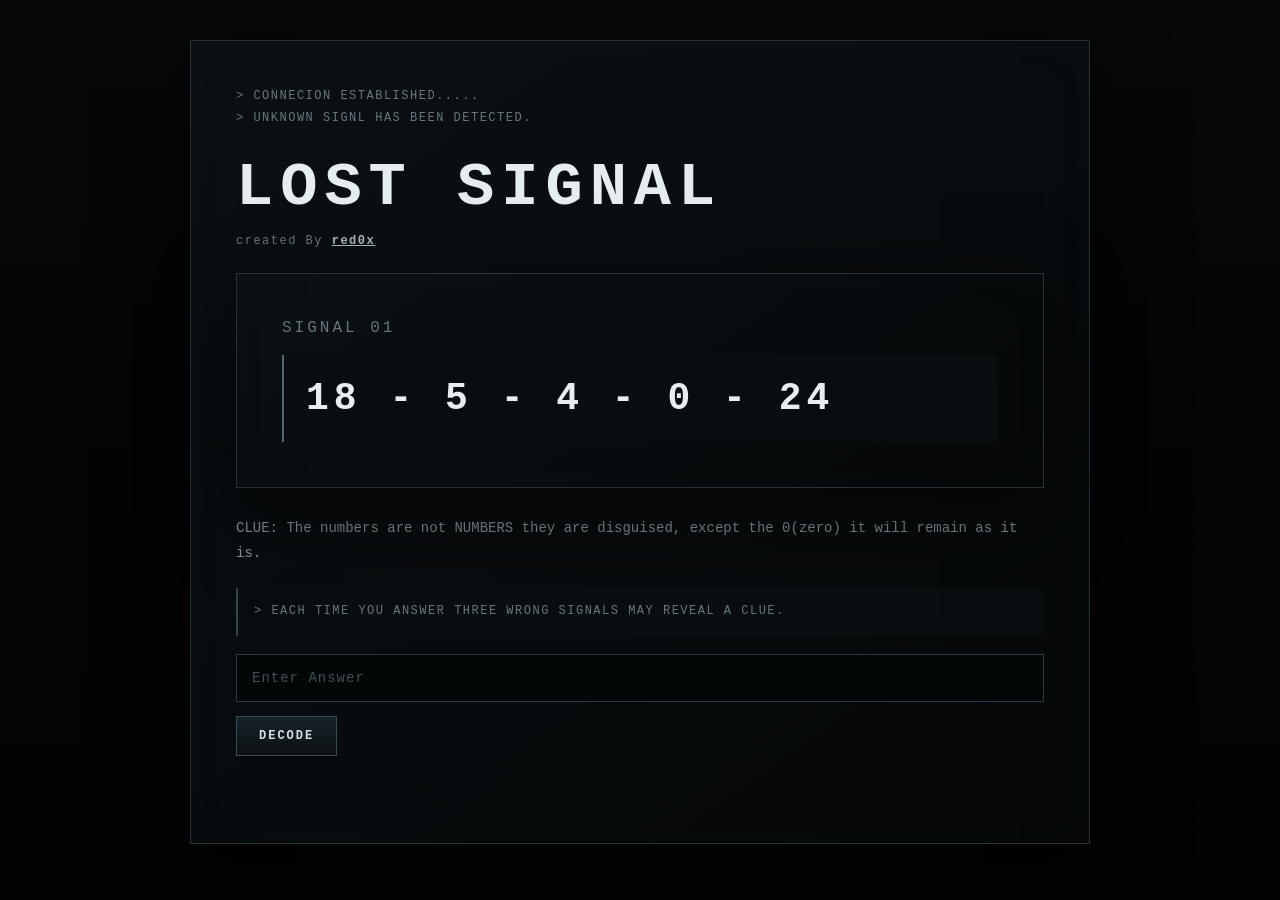
<file: index.html>
<!DOCTYPE html>
<html lang="en">

<head>
    <meta charset="UTF-8">
    <meta name="viewport" content="width=device-width, initial-scale=1.0">

    <title>LOST SIGNAL</title>

    <link rel="stylesheet" href="style.css">
</head>

<body>

    <main class="terminal">

        <p class="system">> CONNECION ESTABLISHED.....</p>
        <p class="system">> UNKNOWN SIGNL HAS BEEN DETECTED.</p>

        <h1>LOST SIGNAL</h1>

        <p class="creator">
            created By <b><u>red0x</u></b>
        </p>

        <div class="signal">

            <p>SIGNAL 01</p>

            <h2>18 - 5 - 4 - 0 - 24</h2>

        </div>

        <p class="clue">
            CLUE: The numbers are not NUMBERS they are disguised,
            except the 0(zero) it will remain as it is.
        </p>

        <p class="hint-info">
            > EACH TIME YOU ANSWER THREE WRONG SIGNALS MAY REVEAL A CLUE.
        </p>

        <input
            type="text"
            id="answer"
            placeholder="Enter Answer"
            autocomplete="off"
        >

        <button onclick="checkAnswer()">
            DECODE
        </button>

        <p id="result"></p>

        <button
            id="continueBtn"
            onclick="goToSignal02()"
            style="display: none;"
        >
            CONTINUE
        </button>

    </main>

    <script src="script.js"></script>

</body>

</html>
</file>
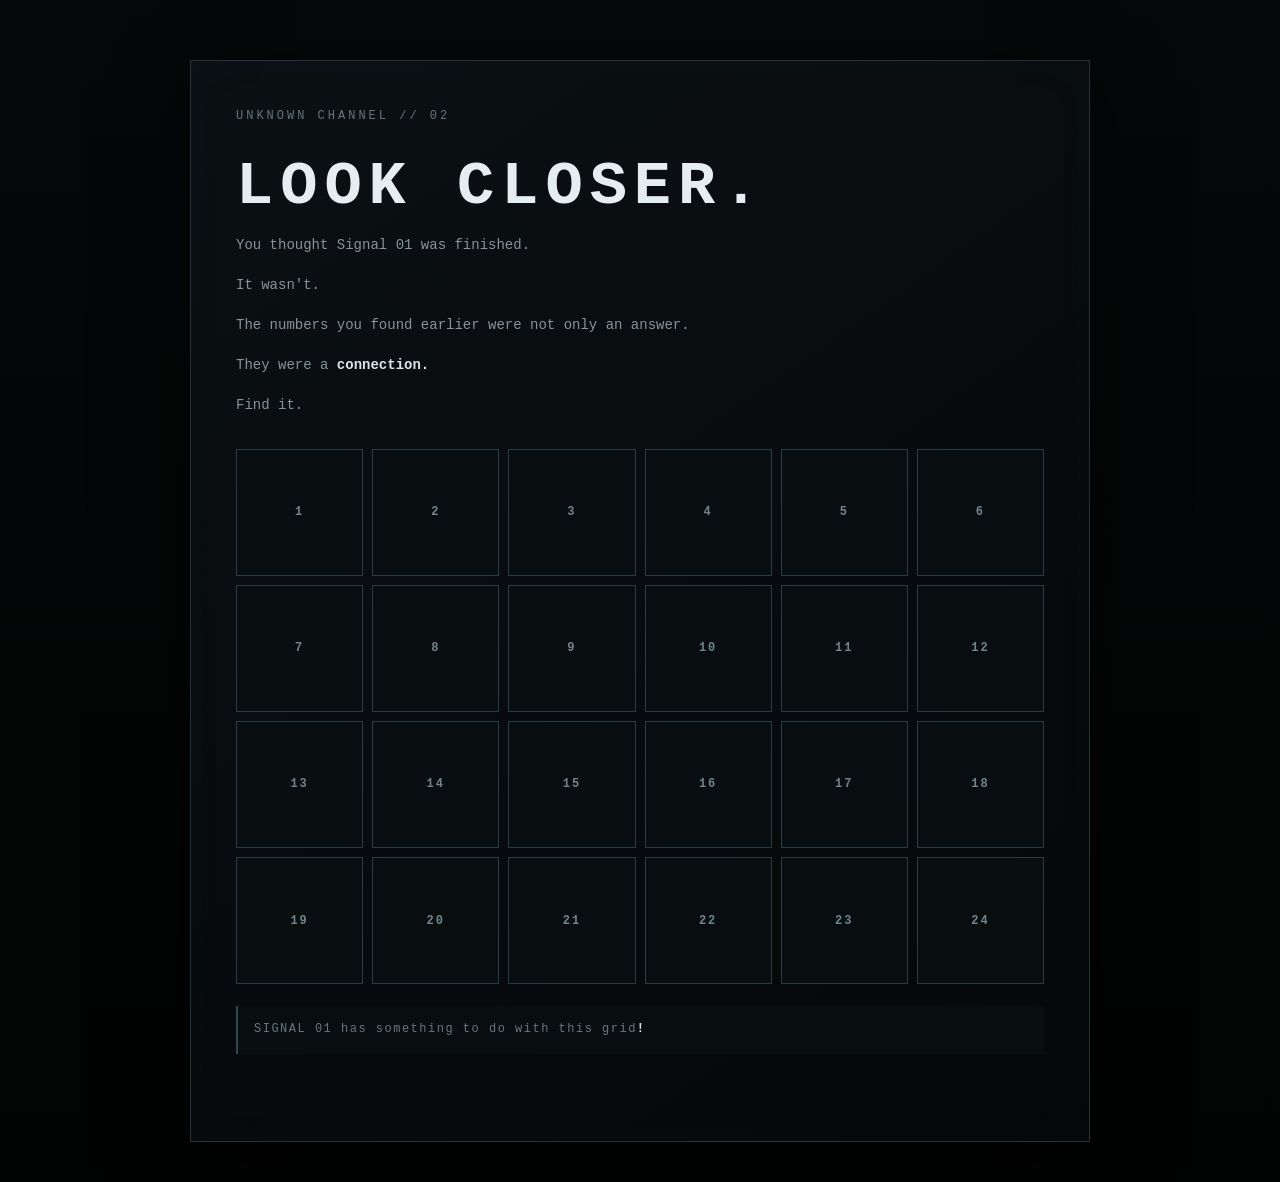
<file: learn.html>
<!DOCTYPE html>
<html lang="en">

<head>

    <meta charset="UTF-8">

    <meta
        name="viewport"
        content="width=device-width, initial-scale=1.0"
    >

    <title>LEARN // SIGNAL 02</title>

    <link rel="stylesheet" href="style.css">

</head>


<body>

    <main class="signal signal-02">

        <p class="small-text">
            UNKNOWN CHANNEL // 02
        </p>


        <h1>
            LOOK CLOSER.
        </h1>


        <p class="message">
            You thought Signal 01 was finished.
        </p>


        <p class="message">
            It wasn't.
        </p>


        <p class="message">
            The numbers you found earlier were not only an answer.
        </p>


        <p class="message">
            They were a <b>connection.</b>
        </p>


        <p class="message">
            Find it.
        </p>


        <!-- SIGNAL 02 GRID -->

        <div class="grid">

            <button class="grid-box">1</button>
            <button class="grid-box">2</button>
            <button class="grid-box">3</button>
            <button class="grid-box">4</button>
            <button class="grid-box">5</button>
            <button class="grid-box">6</button>
            <button class="grid-box">7</button>
            <button class="grid-box">8</button>
            <button class="grid-box">9</button>
            <button class="grid-box">10</button>
            <button class="grid-box">11</button>
            <button class="grid-box">12</button>
            <button class="grid-box">13</button>
            <button class="grid-box">14</button>
            <button class="grid-box">15</button>
            <button class="grid-box">16</button>
            <button class="grid-box">17</button>
            <button class="grid-box">18</button>
            <button class="grid-box">19</button>
            <button class="grid-box">20</button>
            <button class="grid-box">21</button>
            <button class="grid-box">22</button>
            <button class="grid-box">23</button>
            <button class="grid-box">24</button>

        </div>


        <p class="hint-info">
             SIGNAL 01 has something to do with this grid<b>!</b>
        </p>


        <!-- MAIN RESULT -->

        <p id="result"></p>


        <!-- TRANSLATION ANSWER -->

        <div
            id="answer-area"
            style="display: none;"
        >

            <p class="message">
                The message pointed somewhere.<br>
                Not a place on a map - a place you can reach.
            </p>

            <p class="message">
                What palce did it tell u to go?<br>
                <b>ONE WORD ONLY.</b>
            </p>


            <input
                type="text"
                id="learnAnswer"
                placeholder="ENTER ANSWER"
                autocomplete="off"
            >


            <button onclick="checkLearnAnswer()">
                SUBMIT
            </button>

        </div>


        <!-- SIGNAL SOURCE -->

        <div
            id="source-area"
            style="display: none;"
        >

            <p
                class="message"
                id="sourceMessage"
            >
                The signal source has been located.
            </p>


            <button onclick="goToWebsite()">
                OPEN SIGNAL SOURCE
            </button>

        </div>


        <!-- INSTAGRAM NUMBER -->

        <div
            id="number-area"
            style="display: none;"
        >

            <p class="message">
                You found the source.
            </p>


            <p class="message">
                Now find the number hidden in the Instagram ID.
            </p>


            <input
                type="text"
                id="instagramNumber"
                placeholder="ENTER NUMBER"
                autocomplete="off"
            >


            <button onclick="checkInstagramNumber()">
                SUBMIT
            </button>

        </div>


        <!-- SIGNAL 03 UNLOCK -->

        <div
            id="next-area"
            style="display: none;"
        >

            <p
                class="message"
                id="nextMessage"
            ></p>


            <button onclick="goToSignal03()">
                CONTINUE
            </button>

        </div>


    </main>


    <script src="script.js"></script>

</body>

</html>
</file>
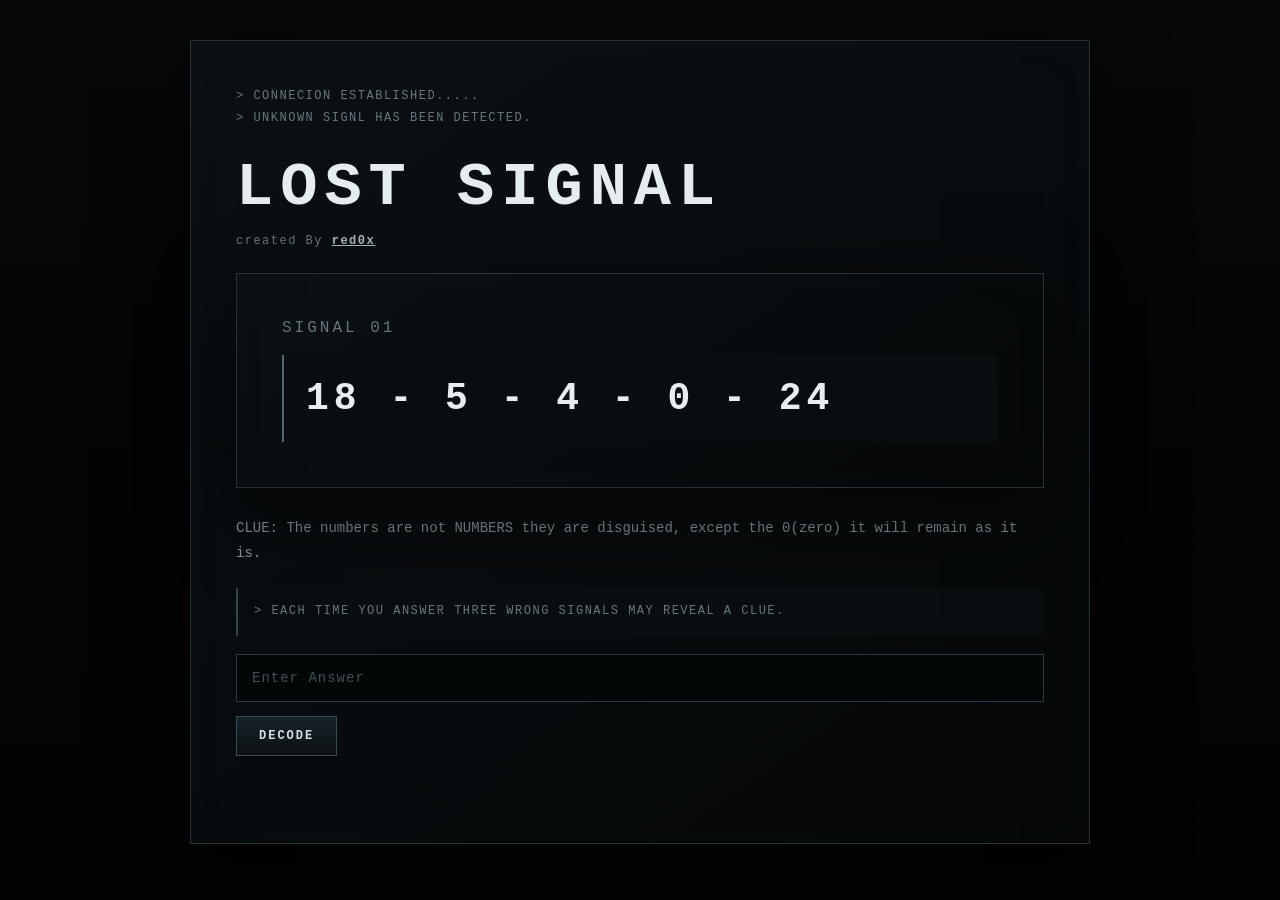
<file: signal 01.html>
<!DOCTYPE html>
<html lang="en">
    <head>
        <meta charset="UTF-8">
        <meta name="viewport" content="width=device-width, initial-scale=1.0">
        <title>LOST SIGNAL</title>
        <link rel="stylesheet" href="style.css">

    </head>

    <body>

        <main class="terminal">
            <p class="system"> > CONNECION ESTABLISHED.....</p>
            <P class="system"> > UNKNOWN SIGNL HAS BEEN DETECTED.</P>

            <H1>LOST SIGNAL</H1>
            <p class="creator">created By <b><u>red0x</u></b></p>
<div class="signal">
    <p>SIGNAL 01</p>
    <h2>18 - 5 - 4 - 0 - 24</h2>
</div>

             <p class="clue">
                CLUE: The numbers are not NUMBERS they are disguised, except the 0(zero) it will remain as it is.
            </p>
            <p class="hint-info">> EACH TIME YOU ANSWER THREE WRONG SIGNALS MAY REVEAL A CLUE.</p>


          <input type="text" id="answer" placeholder="Enter Answer">

<button onclick="checkAnswer()">DECODE</button>

<p id="result"></p>

<button id="continueBtn" onclick="goToSignal02()" style="display: none;">
    CONTINUE
</button>
        </main>

        <script src="script.js"></script>
    </body>
</html>
</file>
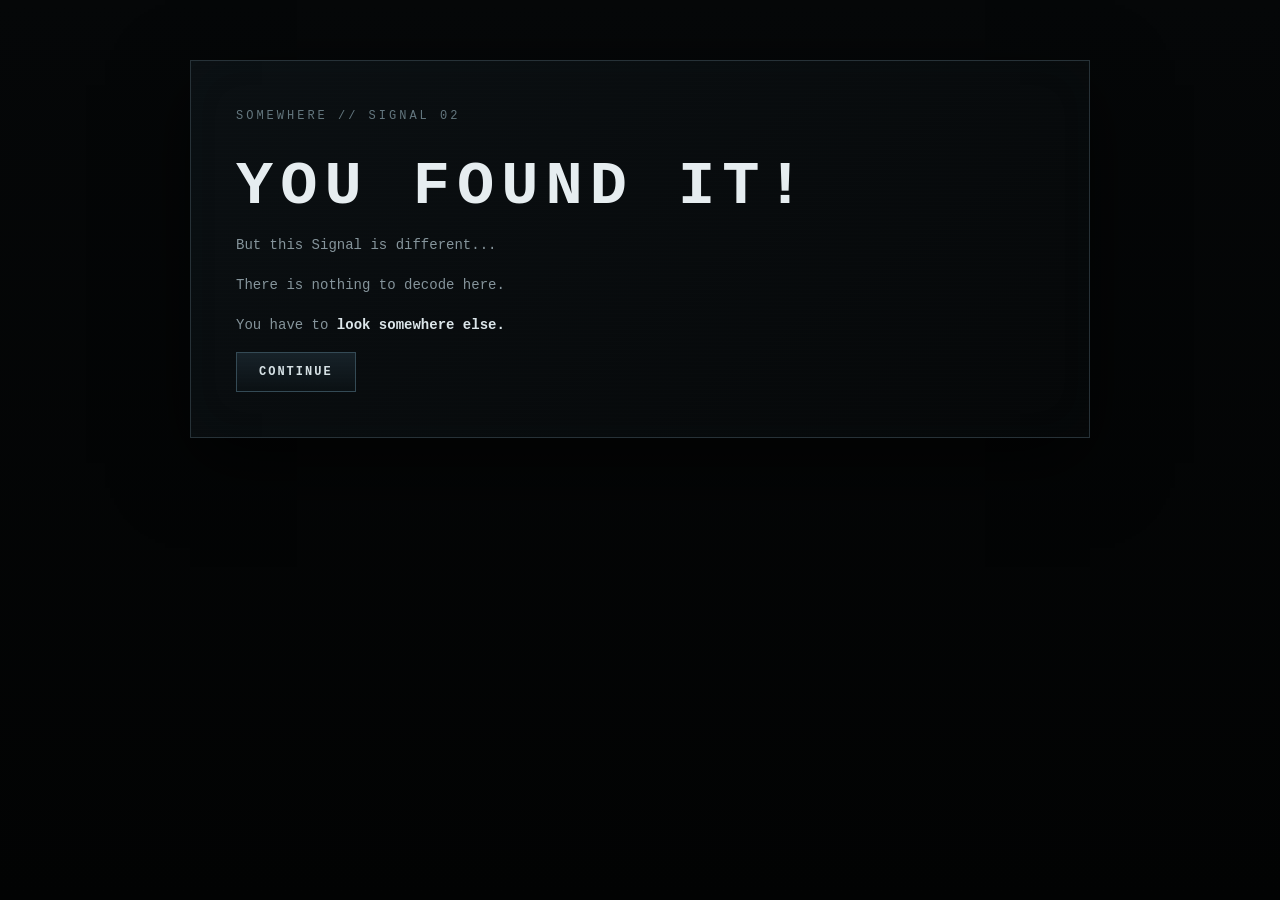
<file: Signal 02.html>
<!DOCTYPE html>
<html lang="en">
    <head>
       <meta charset="UTF-8">
       <meta  name="viewport" content="width=device-width, initial-scale-1.0">
       <title>SIGNAL 02</title>
       <link rel="stylesheet" href="style.css">

    </head>

    <body>

      <main class="signal signal-02">

        <p class="small-text">SOMEWHERE // SIGNAL 02     </p>
        <h1> YOU FOUND IT!</h1>


        <P class="message">
            But this Signal is different...
        </P>
        <p class="message">
            There is nothing to decode here.
        </p>

        <p class="message">
            You have to <b>look somewhere else.</b>

        </p>

        <button onclick="goNext()">CONTINUE</button>


      </main>
      
      
      <script>
        function goNext() {
            window.location.href ="learn.html";
            
        }

        
      </script>
    </body>
</html>
</file>
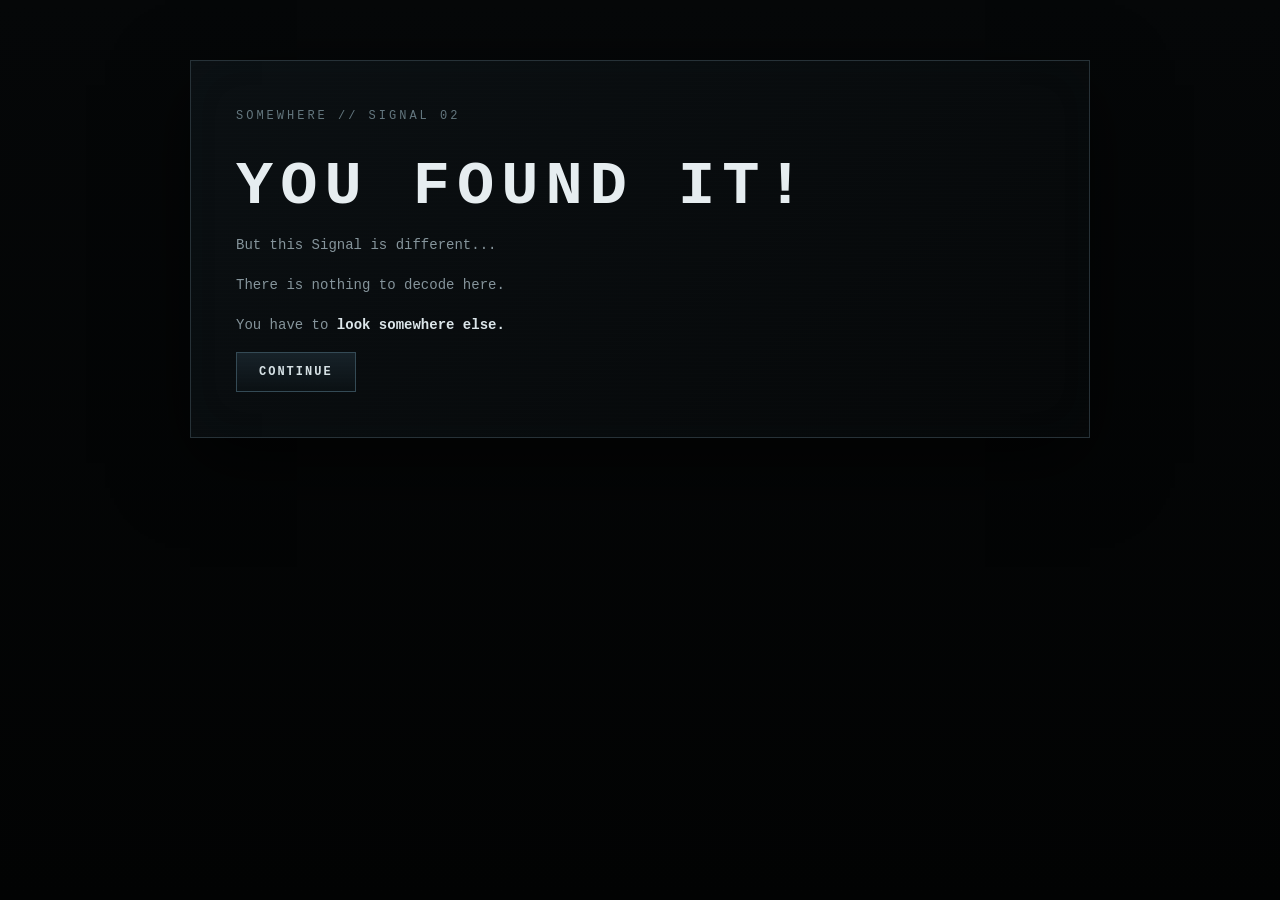
<file: Signal-02.html>
<!DOCTYPE html>
<html lang="en">
    <head>
       <meta charset="UTF-8">
       <meta  name="viewport" content="width=device-width, initial-scale-1.0">
       <title>SIGNAL 02</title>
       <link rel="stylesheet" href="style.css">

    </head>

    <body>

      <main class="signal signal-02">

        <p class="small-text">SOMEWHERE // SIGNAL 02     </p>
        <h1> YOU FOUND IT!</h1>


        <P class="message">
            But this Signal is different...
        </P>
        <p class="message">
            There is nothing to decode here.
        </p>

        <p class="message">
            You have to <b>look somewhere else.</b>

        </p>

        <button onclick="goNext()">CONTINUE</button>


      </main>
      
      
      <script>
        function goNext() {
            window.location.href ="learn.html";
            
        }

        
      </script>
    </body>
</html>
</file>
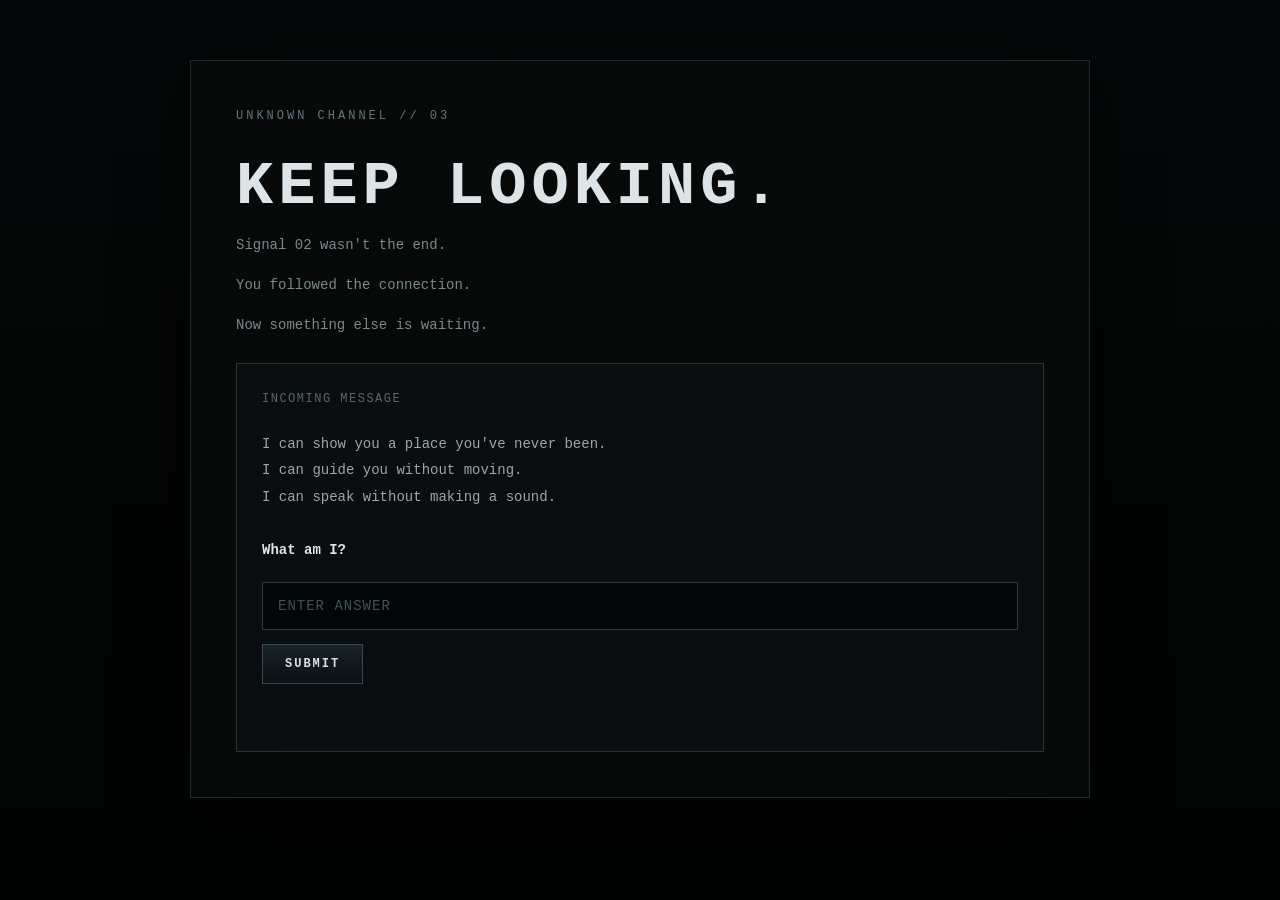
<file: signal-03.html>
<!DOCTYPE html>
<html lang="en">

<head>

    <meta charset="UTF-8">

    <meta
        name="viewport"
        content="width=device-width, initial-scale=1.0"
    >

    <title>SIGNAL 03 // UNKNOWN</title>

    <link rel="stylesheet" href="style.css">

</head>

<body>

    <main class="signal signal-03">

        <p class="small-text">
            UNKNOWN CHANNEL // 03
        </p>

        <h1>
            KEEP LOOKING.
        </h1>

        <p class="message">
            Signal 02 wasn't the end.
        </p>

        <p class="message">
            You followed the connection.
        </p>

        <p class="message">
            Now something else is waiting.
        </p>


        <div class="signal-box">

            <p class="small-text">
                INCOMING MESSAGE
            </p>

            <p class="riddle">

                I can show you a place you've never been.<br>
                I can guide you without moving.<br>
                I can speak without making a sound.<br><br>

                <b>What am I?</b>

            </p>

            <input
                type="text"
                id="riddleAnswer"
                placeholder="ENTER ANSWER"
                autocomplete="off"
            >

            <button onclick="checkRiddle()">
                SUBMIT
            </button>

            <p id="riddleResult"></p>

        </div>


        <div
            id="equation-area"
            style="display: none;"
        >

            <p class="message">
                SIGNAL ACCEPTED.
            </p>

            <p class="message">
                Good.
            </p>

            <p class="message">
                But a map only tells you where.
            </p>

            <p class="message">
                The next signal needs a number.
            </p>

            <p class="hint-info">
                SOLVE THE EQUATION.
            </p>

            <div class="signal-box">

                <p class="small-text">
                    EQUATION 01
                </p>

                <p class="equation">
                    x + 17 = 52
                </p>

                <input
                    type="text"
                    id="equationAnswer"
                    placeholder="ENTER X"
                    autocomplete="off"
                >

                <button onclick="checkEquation()">
                    SUBMIT
                </button>

                <p id="equationResult"></p>

            </div>

        </div>


        <div
            id="equation2-area"
            style="display: none;"
        >

        

            <p class="message">
                FIRST NUMBER ACCEPTED.
            </p>

            <p class="message">
                One number isn't enough.
            </p>

            <p class="hint-info">
                FIND THE SECOND ONE.
            </p>

            <div class="signal-box">

                <p class="small-text">
                    EQUATION 02
                </p>

                <p class="equation">
                    y - 61 = 78
                </p>

                <input
                    type="text"
                    id="equation2Answer"
                    placeholder="ENTER Y"
                    autocomplete="off"
                >

                <button onclick="checkEquation2()">
                    SUBMIT
                </button>

                <p id="equation2Result"></p>

            </div>

        </div>


        <div
            id="location-area"
            style="display: none;"
        >

            <p class="message">
                COORDINATE SIGNAL UNLOCKED.
            </p>

            <p class="message">
                35 , 139
            </p>


            <div id="city-step">

                <p class="message">
                    THESE COORDINATES POINT TO A CITY.
                    <br>
                    FIND THE CITY.
                </p>

                <input
                    type="text"
                    id="cityAnswer"
                    placeholder="ENTER CITY"
                    autocomplete="off"
                >

                <button onclick="checkCity()">
                    SUBMIT
                </button>

                <p id="cityResult"></p>

            </div>


            <div
                id="shibuya-step"
                style="display: none;"
            >

                <p class="message">
                    CITY CONFIRMED // TOKYO, JAPAN
                </p>

                <p class="message">
                    FIND THE CROSSING.
                </p>


                
                <p class="riddle">

                    Hundreds move.<br>
                    Thousands pass.<br>
                    Lights change.<br>
                    People stop.<br>
                    Then the whole street moves at once.<br><br>

                    <b>WHERE IS THE SIGNAL?</b>

                </p>

                <input
                    type="text"
                    id="locationAnswer"
                    placeholder="ENTER LOCATION"
                    autocomplete="off"
                >

                <button onclick="checkLocation()">
                    SUBMIT
                </button>

                <p id="locationResult"></p>



            </div>

        </div>


        <div
            id="crossing-game"
            class="game-area"
            style="display: none;"
        >

            <p class="small-text">
                MINI-GAME // CROSSING
            </p>

            <p class="game-title">
                CROSS THE SIGNAL.
            </p>

            <p class="game-info">
                Reach the other side without getting hit.
            </p>

            <div class="game-stats">

                <span>
                    TIME:
                    <b id="gameTimer">30</b>
                </span>

                <span>
                    STATUS:
                    <b id="gameStatus">WAITING</b>
                </span>

            </div>

            <div id="game-board">

                <div id="player"></div>

                <div class="road-line line-1"></div>
                <div class="road-line line-2"></div>

                <div id="finish">
                    EXIT
                </div>

            </div>

            <p id="gameMessage"></p>

            <button
                id="startGameBtn"
                onclick="startCrossingGame()"
            >
                START CROSSING
            </button>

        </div>


        <div
            id="jumble-stage"
            class="mini-stage"
            style="display: none;"
        >

            <p class="small-text">
                SIGNAL TEST // 04
            </p>

            <h2>
                THE MESSAGE IS BROKEN.
            </h2>

            <p class="stage-text">
                Something came through the connection.
            </p>

            <p class="stage-text">
                But the signal was damaged.
            </p>





            <div class="puzzle-box">



                <p class="small-text">
                    REASSEMBLE THE SIGNAL
                </p>




                <p id="jumbleWords" class="jumble-words">
                    SIGNAL THE FOLLOW


                </p>



                <input
                    type="text"
                    id="jumbleAnswer"
                    placeholder="ENTER MESSAGE"
                    autocomplete="off"
                >


                <button onclick="checkJumble()">
                    SUBMIT


                </button>

                <p id="jumbleResult"></p>



                <p class="attempt-info">
                    ATTEMPTS LEFT:
                    <b id="jumbleAttempts">3</b>

                </p>



            </div>






        </div>




        <div
            id="hidden-stage"
            class="mini-stage"
            style="display: none;"
        >

            <p class="small-text">
                SIGNAL TEST // 05
            </p>

            <h2>
                DON'T LOOK AWAY.
            </h2>

            <p class="stage-text">
                The connection is unstable.
            </p>

            <p class="stage-text">
                Something may appear for only a moment.
            </p>

            <div id="hidden-message-box">

                <p id="hidden-message">
                    WAITING...
                </p>

            </div>

            


            <button
                id="hiddenContinueBtn"
                onclick="startMemoryGame()"
                style="display: none;"
            >
                CONTINUE
            </button>

        </div>


        <div
            id="memory-stage"
            class="mini-stage"
            style="display: none;"
        >

            <p class="small-text">
                SIGNAL TEST // 06
            </p>

            <h2>
                MEMORY REQUIRED.
            </h2>
            


            <p class="stage-text">
                Find every matching pair.
            </p>

            <p class="memory-stats">
                MATCHES:
                <b id="matchCount">0</b> / 4
            </p>

            <div id="memory-board">

                <button
                    class="memory-card"
                    data-card="A"
                >
                    ?
                </button>

                <button
                    class="memory-card"
                    data-card="B"
                >
                    ?
                </button>

                <button
                    class="memory-card"
                    data-card="C"
                >
                    ?
                </button>

                <button
                    class="memory-card"
                    data-card="D"
                >
                    ?
                </button>

                <button
                    class="memory-card"
                    data-card="A"
                >
                    ?
                </button>

                <button
                    class="memory-card"
                    data-card="B"
                >
                    ?
                </button>

                <button
                    class="memory-card"
                    data-card="C"
                >
                    ?
                </button>

                <button
                    class="memory-card"
                    data-card="D"
                >
                    ?
                </button>

            </div>

            <p id="memoryMessage"></p>

        </div>


        <div
            id="signal03-final"
            class="mini-stage"
            style="display: none;"
        >

            <p class="small-text">
                SIGNAL 03 // COMPLETE
            </p>

            <h2>
                CONNECTION ESTABLISHED.
            </h2>

            <p class="final-text">
                You followed the signal.
            </p>

            <p class="final-text">
                You found what was hidden.
            </p>

            <p class="final-text">
                And you kept going.
            </p>

            
            <div class="final-box">

                <p class="small-text">
                    SIGNAL STATUS
                </p>

                <p class="final-status">
                    03 // DECODED
                </p>

                <p class="final-subtext">
                    THE CONNECTION CONTINUES.
                </p>

            </div>


        </div>

        <div id="signal4Reveal" class="signal4-reveal">
    <p> SIGNAL 03 COMPLETE.</p>


    <p> ARCHIVE CONNECTION FOUND.</p>

    <p class="dim">ONE SIGNAL REMAINS.</p>

    <a href="signal-04.html" class="signal4-button">
        ENTER SIGNAL 04
    </a>
    
</div>



    </main>

    <script src="script.js"></script>

</body>

</html>
</file>
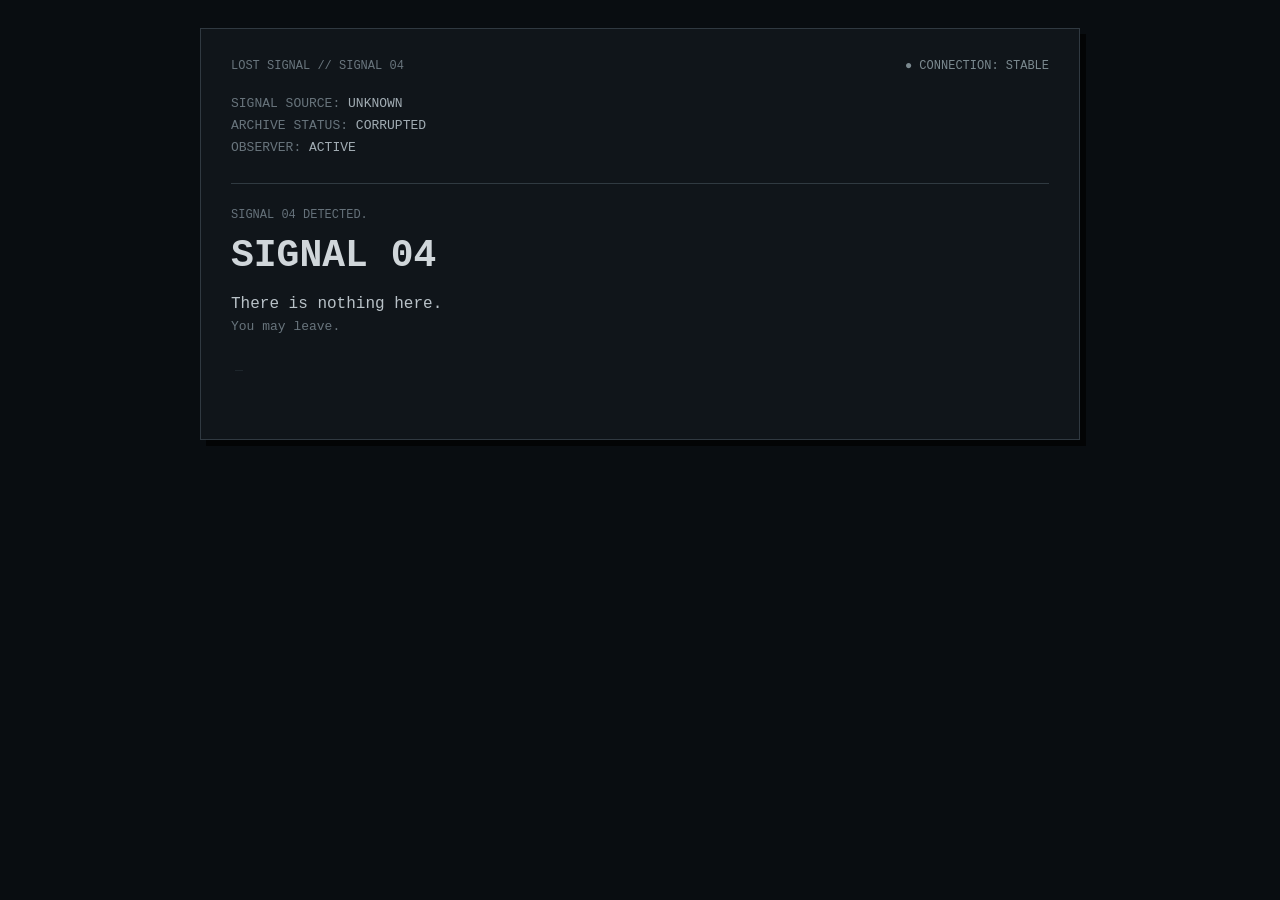
<file: signal-04.html>
<!DOCTYPE html>
<html lang="en">
<head>
    <meta charset="UTF-8">
    <meta name="viewport" content="width=device-width, initial-scale=1.0">

    <title>LOST SIGNAL // SIGNAL 04</title>

    <link rel="stylesheet" href="signal04.css">
</head>

<body>

    <main class="terminal" id="terminal">

        <!-- TOP BAR -->

        <header class="topbar">

            <span>LOST SIGNAL // SIGNAL 04</span>

            <span id="connection">
                ● CONNECTION: STABLE
            </span>

        </header>


        <!-- SYSTEM INFORMATION -->

        <section class="system-info">

            <p>
                SIGNAL SOURCE:
                <span>UNKNOWN</span>
            </p>

            <p>
                ARCHIVE STATUS:
                <span id="archiveStatus">CORRUPTED</span>
            </p>

            <p>
                OBSERVER:
                <span id="observerStatus">ACTIVE</span>
            </p>

        </section>


        <div class="line"></div>


        <!-- INTRO -->

        <section class="intro">

            <p class="small-text">
                 SIGNAL 04 DETECTED.
            </p>

            <h1>SIGNAL 04</h1>

            <p class="main-message">
                There is nothing here.
            </p>

            <p class="sub-message">
                You may leave.
            </p>

        </section>


        <!-- HIDDEN TRIGGER -->

        <section class="hidden-trigger-area">

            <button id="staticButton" aria-label="Unknown system control">
                _
            </button>

        </section>


        <!-- SYSTEM WAKEUP -->

        <section id="wakeUp" class="wake-up"></section>


        <!-- INVESTIGATION -->

        <section id="investigation" class="investigation">

            <p class="system-text">
                 ARCHIVE ACCESS AVAILABLE.
            </p>

            <p class="system-text dim">
                The system does not trust you.
            </p>

            <p class="system-text dim">
                Four areas contain fragments of the signal.
            </p>

            <p class="system-text dim">
                Investigate them.
            </p>


            <div class="options">

                <button data-action="archive">
                    [ OPEN ARCHIVE ]
                </button>

                <button data-action="logs">
                    [ SYSTEM LOG ]
                </button>

                <button data-action="status">
                    [ SIGNAL STATUS ]
                </button>

                <button data-action="unknown">
                    [ UNKNOWN ]
                </button>

            </div>


            <div class="sequence-box">

                <p>
                    SEQUENCE:
                    <span id="sequenceCount">00</span>
                    / 04
                </p>

            </div>

        </section>


        <!-- OUTPUT -->

        <section
            class="output"
            id="output">
        </section>


        <!-- SECOND STAGE -->

        <section
            id="secondStage"
            class="second-stage">

            <p class="important">
            THE SYSTEM HAS REMEMBERED YOUR ACTIONS.
            </p>

            <p>
                Four fragments were found.
            </p>

            <p>
                But one of them does not belong here.
            </p>

            <div class="fragment-list">

                <button data-fragment="one">
                    SIGNAL 01
                </button>

                <button data-fragment="two">
                    SIGNAL 02
                </button>

                <button data-fragment="three">
                    SIGNAL 03
                </button>

                <button data-fragment="four">
                    SIGNAL 04
                </button>

            </div>

        </section>


        <!-- ANSWER AREA -->

        <section
            class="answer-area"
            id="answerArea">

            <p>
                 ARCHIVE RESTORATION COMPLETE.
            </p>

            <p class="dim">
                Enter the recovered signal sequence.
            </p>

            <div class="input-row">

                <input
                    type="text"
                    id="answerInput"
                    autocomplete="off"
                    placeholder="ENTER RESPONSE"
                >

                <button id="submitAnswer">
                    SUBMIT
                </button>

            </div>

            <p id="answerMessage"></p>

        </section>


        <!-- ENDING -->

        <section
            class="ending"
            id="ending">

            <p class="glitch-text">
                SIGNAL 04 // DECODED
            </p>

            <div class="ending-line"></div>

            <p>
                SOURCE:
                <span>RED0X</span>
            </p>

            <p>
                SIGNALS FOUND:
                <span>04</span>
            </p>

            <p>
                CONNECTION:
                <span>TERMINATED</span>
            </p>

            <p>
                OBSERVER:
                <span>OFFLINE</span>
            </p>

            <br>

            <p class="final-message">
                THANK YOU FOR PLAYING.
            </p>

            <p class="lost-signal">
                LOST SIGNAL
            </p>

            <p class="end-text">
                // END
            </p>

        </section>

    </main>


    <script src="signal04.js"></script>

</body>
</html>
</file>
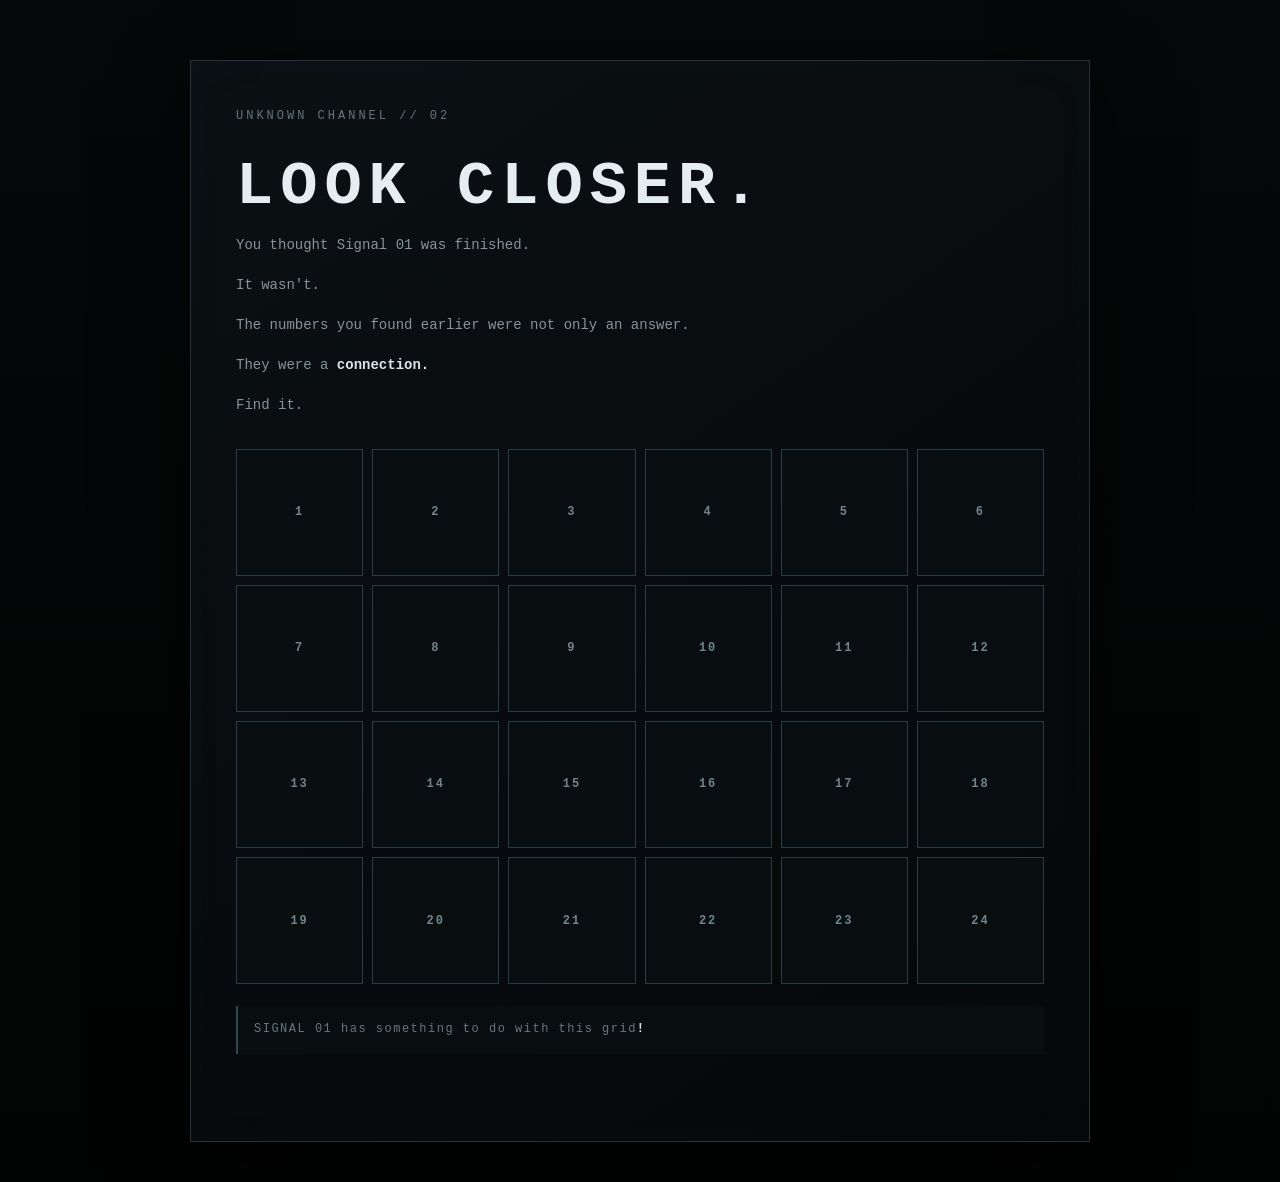
<file: Lost Signal/learn.html>
<!DOCTYPE html>
<html lang="en">

<head>

    <meta charset="UTF-8">

    <meta
        name="viewport"
        content="width=device-width, initial-scale=1.0"
    >

    <title>LEARN // SIGNAL 02</title>

    <link rel="stylesheet" href="style.css">

</head>


<body>

    <main class="signal signal-02">

        <p class="small-text">
            UNKNOWN CHANNEL // 02
        </p>


        <h1>
            LOOK CLOSER.
        </h1>


        <p class="message">
            You thought Signal 01 was finished.
        </p>


        <p class="message">
            It wasn't.
        </p>


        <p class="message">
            The numbers you found earlier were not only an answer.
        </p>


        <p class="message">
            They were a <b>connection.</b>
        </p>


        <p class="message">
            Find it.
        </p>


        <!-- SIGNAL 02 GRID -->

        <div class="grid">

            <button class="grid-box">1</button>
            <button class="grid-box">2</button>
            <button class="grid-box">3</button>
            <button class="grid-box">4</button>
            <button class="grid-box">5</button>
            <button class="grid-box">6</button>
            <button class="grid-box">7</button>
            <button class="grid-box">8</button>
            <button class="grid-box">9</button>
            <button class="grid-box">10</button>
            <button class="grid-box">11</button>
            <button class="grid-box">12</button>
            <button class="grid-box">13</button>
            <button class="grid-box">14</button>
            <button class="grid-box">15</button>
            <button class="grid-box">16</button>
            <button class="grid-box">17</button>
            <button class="grid-box">18</button>
            <button class="grid-box">19</button>
            <button class="grid-box">20</button>
            <button class="grid-box">21</button>
            <button class="grid-box">22</button>
            <button class="grid-box">23</button>
            <button class="grid-box">24</button>

        </div>


        <p class="hint-info">
             SIGNAL 01 has something to do with this grid<b>!</b>
        </p>


        <!-- MAIN RESULT -->

        <p id="result"></p>


        <!-- TRANSLATION ANSWER -->

        <div
            id="answer-area"
            style="display: none;"
        >

            <p class="message">
                The message pointed somewhere.<br>
                Not a place on a map - a place you can reach.
            </p>

            <p class="message">
                What palce did it tell u to go?<br>
                <b>ONE WORD ONLY.</b>
            </p>


            <input
                type="text"
                id="learnAnswer"
                placeholder="ENTER ANSWER"
                autocomplete="off"
            >


            <button onclick="checkLearnAnswer()">
                SUBMIT
            </button>

        </div>


        <!-- SIGNAL SOURCE -->

        <div
            id="source-area"
            style="display: none;"
        >

            <p
                class="message"
                id="sourceMessage"
            >
                The signal source has been located.
            </p>


            <button onclick="goToWebsite()">
                OPEN SIGNAL SOURCE
            </button>

        </div>


        <!-- INSTAGRAM NUMBER -->

        <div
            id="number-area"
            style="display: none;"
        >

            <p class="message">
                You found the source.
            </p>


            <p class="message">
                Now find the number hidden in the Instagram ID.
            </p>


            <input
                type="text"
                id="instagramNumber"
                placeholder="ENTER NUMBER"
                autocomplete="off"
            >


            <button onclick="checkInstagramNumber()">
                SUBMIT
            </button>

        </div>


        <!-- SIGNAL 03 UNLOCK -->

        <div
            id="next-area"
            style="display: none;"
        >

            <p
                class="message"
                id="nextMessage"
            ></p>


            <button onclick="goToSignal03()">
                CONTINUE
            </button>

        </div>


    </main>


    <script src="script.js"></script>

</body>

</html>
</file>
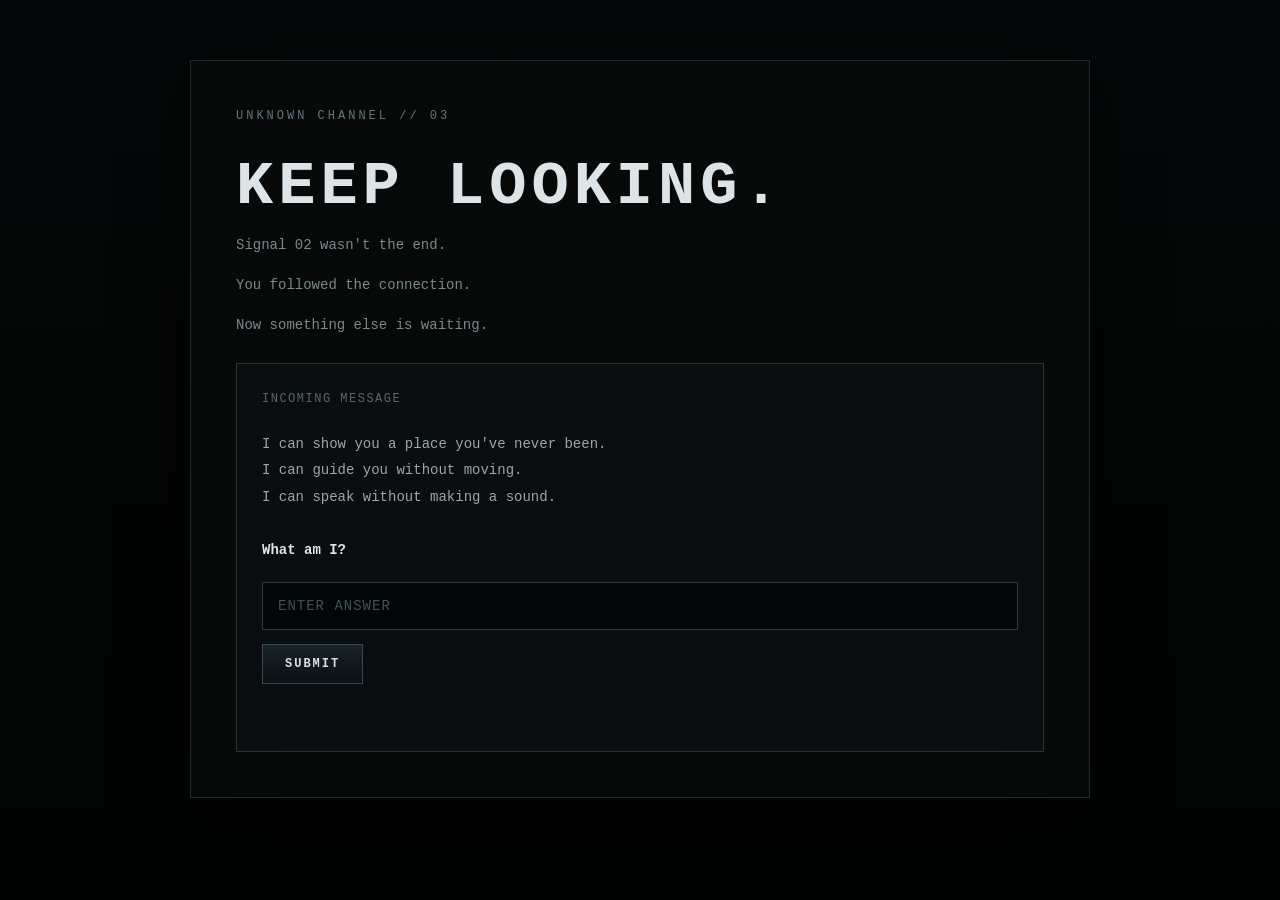
<file: Lost Signal/signal-03.html>
<!DOCTYPE html>
<html lang="en">

<head>

    <meta charset="UTF-8">

    <meta
        name="viewport"
        content="width=device-width, initial-scale=1.0"
    >

    <title>SIGNAL 03 // UNKNOWN</title>

    <link rel="stylesheet" href="style.css">

</head>

<body>

    <main class="signal signal-03">

        <p class="small-text">
            UNKNOWN CHANNEL // 03
        </p>

        <h1>
            KEEP LOOKING.
        </h1>

        <p class="message">
            Signal 02 wasn't the end.
        </p>

        <p class="message">
            You followed the connection.
        </p>

        <p class="message">
            Now something else is waiting.
        </p>


        <div class="signal-box">

            <p class="small-text">
                INCOMING MESSAGE
            </p>

            <p class="riddle">

                I can show you a place you've never been.<br>
                I can guide you without moving.<br>
                I can speak without making a sound.<br><br>

                <b>What am I?</b>

            </p>

            <input
                type="text"
                id="riddleAnswer"
                placeholder="ENTER ANSWER"
                autocomplete="off"
            >

            <button onclick="checkRiddle()">
                SUBMIT
            </button>

            <p id="riddleResult"></p>

        </div>


        <div
            id="equation-area"
            style="display: none;"
        >

            <p class="message">
                SIGNAL ACCEPTED.
            </p>

            <p class="message">
                Good.
            </p>

            <p class="message">
                But a map only tells you where.
            </p>

            <p class="message">
                The next signal needs a number.
            </p>

            <p class="hint-info">
                SOLVE THE EQUATION.
            </p>

            <div class="signal-box">

                <p class="small-text">
                    EQUATION 01
                </p>

                <p class="equation">
                    x + 17 = 52
                </p>

                <input
                    type="text"
                    id="equationAnswer"
                    placeholder="ENTER X"
                    autocomplete="off"
                >

                <button onclick="checkEquation()">
                    SUBMIT
                </button>

                <p id="equationResult"></p>

            </div>

        </div>


        <div
            id="equation2-area"
            style="display: none;"
        >

        

            <p class="message">
                FIRST NUMBER ACCEPTED.
            </p>

            <p class="message">
                One number isn't enough.
            </p>

            <p class="hint-info">
                FIND THE SECOND ONE.
            </p>

            <div class="signal-box">

                <p class="small-text">
                    EQUATION 02
                </p>

                <p class="equation">
                    y - 61 = 78
                </p>

                <input
                    type="text"
                    id="equation2Answer"
                    placeholder="ENTER Y"
                    autocomplete="off"
                >

                <button onclick="checkEquation2()">
                    SUBMIT
                </button>

                <p id="equation2Result"></p>

            </div>

        </div>


        <div
            id="location-area"
            style="display: none;"
        >

            <p class="message">
                COORDINATE SIGNAL UNLOCKED.
            </p>

            <p class="message">
                35 , 139
            </p>


            <div id="city-step">

                <p class="message">
                    THESE COORDINATES POINT TO A CITY.
                    <br>
                    FIND THE CITY.
                </p>

                <input
                    type="text"
                    id="cityAnswer"
                    placeholder="ENTER CITY"
                    autocomplete="off"
                >

                <button onclick="checkCity()">
                    SUBMIT
                </button>

                <p id="cityResult"></p>

            </div>


            <div
                id="shibuya-step"
                style="display: none;"
            >

                <p class="message">
                    CITY CONFIRMED // TOKYO, JAPAN
                </p>

                <p class="message">
                    FIND THE CROSSING.
                </p>


                
                <p class="riddle">

                    Hundreds move.<br>
                    Thousands pass.<br>
                    Lights change.<br>
                    People stop.<br>
                    Then the whole street moves at once.<br><br>

                    <b>WHERE IS THE SIGNAL?</b>

                </p>

                <input
                    type="text"
                    id="locationAnswer"
                    placeholder="ENTER LOCATION"
                    autocomplete="off"
                >

                <button onclick="checkLocation()">
                    SUBMIT
                </button>

                <p id="locationResult"></p>



            </div>

        </div>


        <div
            id="crossing-game"
            class="game-area"
            style="display: none;"
        >

            <p class="small-text">
                MINI-GAME // CROSSING
            </p>

            <p class="game-title">
                CROSS THE SIGNAL.
            </p>

            <p class="game-info">
                Reach the other side without getting hit.
            </p>

            <div class="game-stats">

                <span>
                    TIME:
                    <b id="gameTimer">30</b>
                </span>

                <span>
                    STATUS:
                    <b id="gameStatus">WAITING</b>
                </span>

            </div>

            <div id="game-board">

                <div id="player"></div>

                <div class="road-line line-1"></div>
                <div class="road-line line-2"></div>

                <div id="finish">
                    EXIT
                </div>

            </div>

            <p id="gameMessage"></p>

            <button
                id="startGameBtn"
                onclick="startCrossingGame()"
            >
                START CROSSING
            </button>

        </div>


        <div
            id="jumble-stage"
            class="mini-stage"
            style="display: none;"
        >

            <p class="small-text">
                SIGNAL TEST // 04
            </p>

            <h2>
                THE MESSAGE IS BROKEN.
            </h2>

            <p class="stage-text">
                Something came through the connection.
            </p>

            <p class="stage-text">
                But the signal was damaged.
            </p>





            <div class="puzzle-box">



                <p class="small-text">
                    REASSEMBLE THE SIGNAL
                </p>




                <p id="jumbleWords" class="jumble-words">
                    SIGNAL THE FOLLOW


                </p>



                <input
                    type="text"
                    id="jumbleAnswer"
                    placeholder="ENTER MESSAGE"
                    autocomplete="off"
                >


                <button onclick="checkJumble()">
                    SUBMIT


                </button>

                <p id="jumbleResult"></p>



                <p class="attempt-info">
                    ATTEMPTS LEFT:
                    <b id="jumbleAttempts">3</b>

                </p>



            </div>






        </div>




        <div
            id="hidden-stage"
            class="mini-stage"
            style="display: none;"
        >

            <p class="small-text">
                SIGNAL TEST // 05
            </p>

            <h2>
                DON'T LOOK AWAY.
            </h2>

            <p class="stage-text">
                The connection is unstable.
            </p>

            <p class="stage-text">
                Something may appear for only a moment.
            </p>

            <div id="hidden-message-box">

                <p id="hidden-message">
                    WAITING...
                </p>

            </div>

            


            <button
                id="hiddenContinueBtn"
                onclick="startMemoryGame()"
                style="display: none;"
            >
                CONTINUE
            </button>

        </div>


        <div
            id="memory-stage"
            class="mini-stage"
            style="display: none;"
        >

            <p class="small-text">
                SIGNAL TEST // 06
            </p>

            <h2>
                MEMORY REQUIRED.
            </h2>
            


            <p class="stage-text">
                Find every matching pair.
            </p>

            <p class="memory-stats">
                MATCHES:
                <b id="matchCount">0</b> / 4
            </p>

            <div id="memory-board">

                <button
                    class="memory-card"
                    data-card="A"
                >
                    ?
                </button>

                <button
                    class="memory-card"
                    data-card="B"
                >
                    ?
                </button>

                <button
                    class="memory-card"
                    data-card="C"
                >
                    ?
                </button>

                <button
                    class="memory-card"
                    data-card="D"
                >
                    ?
                </button>

                <button
                    class="memory-card"
                    data-card="A"
                >
                    ?
                </button>

                <button
                    class="memory-card"
                    data-card="B"
                >
                    ?
                </button>

                <button
                    class="memory-card"
                    data-card="C"
                >
                    ?
                </button>

                <button
                    class="memory-card"
                    data-card="D"
                >
                    ?
                </button>

            </div>

            <p id="memoryMessage"></p>

        </div>


        <div
            id="signal03-final"
            class="mini-stage"
            style="display: none;"
        >

            <p class="small-text">
                SIGNAL 03 // COMPLETE
            </p>

            <h2>
                CONNECTION ESTABLISHED.
            </h2>

            <p class="final-text">
                You followed the signal.
            </p>

            <p class="final-text">
                You found what was hidden.
            </p>

            <p class="final-text">
                And you kept going.
            </p>

            
            <div class="final-box">

                <p class="small-text">
                    SIGNAL STATUS
                </p>

                <p class="final-status">
                    03 // DECODED
                </p>

                <p class="final-subtext">
                    THE CONNECTION CONTINUES.
                </p>

            </div>


        </div>

        <div id="signal4Reveal" class="signal4-reveal">
    <p> SIGNAL 03 COMPLETE.</p>


    <p> ARCHIVE CONNECTION FOUND.</p>

    <p class="dim">ONE SIGNAL REMAINS.</p>

    <a href="signal-04.html" class="signal4-button">
        ENTER SIGNAL 04
    </a>
    
</div>



    </main>

    <script src="script.js"></script>

</body>

</html>
</file>
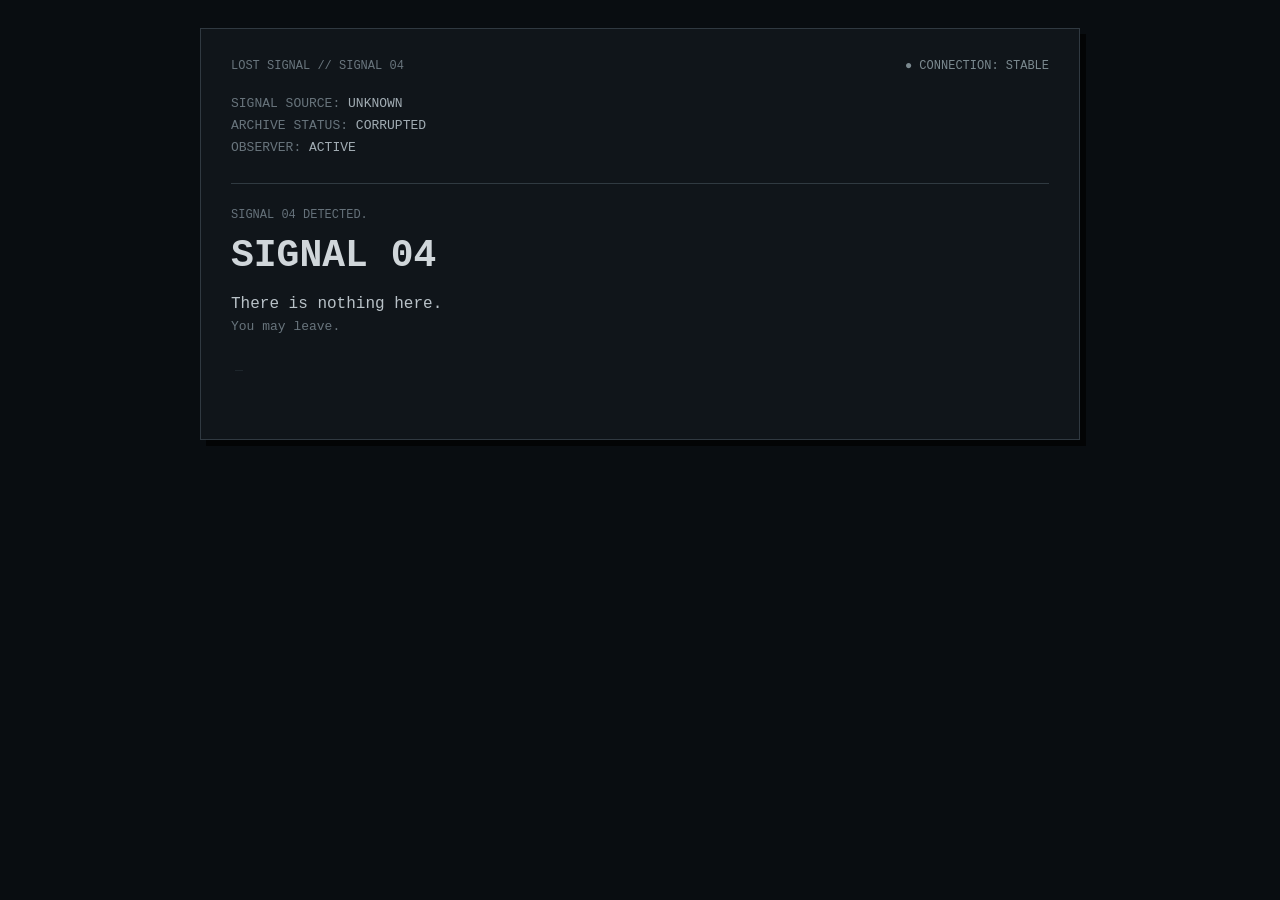
<file: Lost Signal/signal-04.html>
<!DOCTYPE html>
<html lang="en">
<head>
    <meta charset="UTF-8">
    <meta name="viewport" content="width=device-width, initial-scale=1.0">

    <title>LOST SIGNAL // SIGNAL 04</title>

    <link rel="stylesheet" href="signal04.css">
</head>

<body>

    <main class="terminal" id="terminal">

        <!-- TOP BAR -->

        <header class="topbar">

            <span>LOST SIGNAL // SIGNAL 04</span>

            <span id="connection">
                ● CONNECTION: STABLE
            </span>

        </header>


        <!-- SYSTEM INFORMATION -->

        <section class="system-info">

            <p>
                SIGNAL SOURCE:
                <span>UNKNOWN</span>
            </p>

            <p>
                ARCHIVE STATUS:
                <span id="archiveStatus">CORRUPTED</span>
            </p>

            <p>
                OBSERVER:
                <span id="observerStatus">ACTIVE</span>
            </p>

        </section>


        <div class="line"></div>


        <!-- INTRO -->

        <section class="intro">

            <p class="small-text">
                 SIGNAL 04 DETECTED.
            </p>

            <h1>SIGNAL 04</h1>

            <p class="main-message">
                There is nothing here.
            </p>

            <p class="sub-message">
                You may leave.
            </p>

        </section>


        <!-- HIDDEN TRIGGER -->

        <section class="hidden-trigger-area">

            <button id="staticButton" aria-label="Unknown system control">
                _
            </button>

        </section>


        <!-- SYSTEM WAKEUP -->

        <section id="wakeUp" class="wake-up"></section>


        <!-- INVESTIGATION -->

        <section id="investigation" class="investigation">

            <p class="system-text">
                 ARCHIVE ACCESS AVAILABLE.
            </p>

            <p class="system-text dim">
                The system does not trust you.
            </p>

            <p class="system-text dim">
                Four areas contain fragments of the signal.
            </p>

            <p class="system-text dim">
                Investigate them.
            </p>


            <div class="options">

                <button data-action="archive">
                    [ OPEN ARCHIVE ]
                </button>

                <button data-action="logs">
                    [ SYSTEM LOG ]
                </button>

                <button data-action="status">
                    [ SIGNAL STATUS ]
                </button>

                <button data-action="unknown">
                    [ UNKNOWN ]
                </button>

            </div>


            <div class="sequence-box">

                <p>
                    SEQUENCE:
                    <span id="sequenceCount">00</span>
                    / 04
                </p>

            </div>

        </section>


        <!-- OUTPUT -->

        <section
            class="output"
            id="output">
        </section>


        <!-- SECOND STAGE -->

        <section
            id="secondStage"
            class="second-stage">

            <p class="important">
            THE SYSTEM HAS REMEMBERED YOUR ACTIONS.
            </p>

            <p>
                Four fragments were found.
            </p>

            <p>
                But one of them does not belong here.
            </p>

            <div class="fragment-list">

                <button data-fragment="one">
                    SIGNAL 01
                </button>

                <button data-fragment="two">
                    SIGNAL 02
                </button>

                <button data-fragment="three">
                    SIGNAL 03
                </button>

                <button data-fragment="four">
                    SIGNAL 04
                </button>

            </div>

        </section>


        <!-- ANSWER AREA -->

        <section
            class="answer-area"
            id="answerArea">

            <p>
                 ARCHIVE RESTORATION COMPLETE.
            </p>

            <p class="dim">
                Enter the recovered signal sequence.
            </p>

            <div class="input-row">

                <input
                    type="text"
                    id="answerInput"
                    autocomplete="off"
                    placeholder="ENTER RESPONSE"
                >

                <button id="submitAnswer">
                    SUBMIT
                </button>

            </div>

            <p id="answerMessage"></p>

        </section>


        <!-- ENDING -->

        <section
            class="ending"
            id="ending">

            <p class="glitch-text">
                SIGNAL 04 // DECODED
            </p>

            <div class="ending-line"></div>

            <p>
                SOURCE:
                <span>RED0X</span>
            </p>

            <p>
                SIGNALS FOUND:
                <span>04</span>
            </p>

            <p>
                CONNECTION:
                <span>TERMINATED</span>
            </p>

            <p>
                OBSERVER:
                <span>OFFLINE</span>
            </p>

            <br>

            <p class="final-message">
                THANK YOU FOR PLAYING.
            </p>

            <p class="lost-signal">
                LOST SIGNAL
            </p>

            <p class="end-text">
                // END
            </p>

        </section>

    </main>


    <script src="signal04.js"></script>

</body>
</html>
</file>
<file: style.css>
* {
    box-sizing: border-box;
    margin: 0;
    padding: 0;
}

html {
    scroll-behavior: smooth;
}

body {
    min-height: 100vh;

    background:
        linear-gradient(
            180deg,
            #050708 0%,
            #020303 100%
        );

    color: #c9d3d8;

    font-family:
        "Courier New",
        Courier,
        monospace;

    padding: 40px 20px;

    overflow-x: hidden;
}


/* =========================
   TERMINAL
========================= */

.terminal,
.signal {
    width: min(900px, 100%);
    margin: 0 auto;

    padding: 45px;

    position: relative;

    background:
        linear-gradient(
            145deg,
            #0b1013,
            #050708
        );

    border: 1px solid #273238;

    box-shadow:
        0 25px 70px rgba(0,0,0,0.65),
        inset 0 0 50px rgba(90,120,130,0.025);
}

.terminal::before,
.signal::before {
    content: "";

    position: absolute;
    inset: 0;

    pointer-events: none;

    background:
        repeating-linear-gradient(
            0deg,
            transparent 0px,
            transparent 3px,
            rgba(255,255,255,0.01) 4px
        );
}

.system,
.small-text,
.hint-info,
.creator,
.attempt-info {
    color: #66777f;

    font-size: 12px;

    letter-spacing: 1.5px;

    line-height: 1.8;
}

.creator {
    margin-top: 8px;
}

.creator b {
    color: #a9bac1;
}

h1 {
    margin-top: 28px;
    margin-bottom: 12px;

    color: #e6edf0;

    font-size: clamp(34px, 7vw, 62px);

    letter-spacing: 7px;

    line-height: 1;
}

h2 {
    color: #dce5e9;
    letter-spacing: 3px;
}

.message,
.clue,
.stage-text,
.final-text,
.final-subtext,
.game-info {
    color: #85949b;

    font-size: 14px;

    line-height: 1.8;
}

.message {
    margin-top: 15px;
}

b {
    color: #dce6ea;
}


/* =========================
   SIGNAL 01
========================= */

.signal {
    margin-top: 20px;
}

.signal > p:first-child {
    color: #63767e;

    letter-spacing: 3px;
}

.signal h2 {
    margin-top: 18px;

    padding: 22px;

    color: #e7eef1;

    background: #080d10;

    border-left: 2px solid #516873;

    font-size: clamp(22px, 5vw, 38px);

    letter-spacing: 5px;
}

.clue {
    margin-top: 28px;
}

.hint-info {
    margin-top: 22px;

    padding: 13px 16px;

    background: #080d10;

    border-left: 2px solid #34464e;
}


/* =========================
   INPUT
========================= */

input {
    width: 100%;

    margin-top: 18px;

    padding: 15px;

    background: #030607;

    color: #dce7eb;

    border: 1px solid #293b43;

    outline: none;

    font-family: inherit;

    font-size: 14px;

    letter-spacing: 1px;
}

input::placeholder {
    color: #405158;
}

input:focus {
    border-color: #607985;

    box-shadow:
        0 0 15px rgba(80,120,135,0.08);
}

input:disabled {
    opacity: 0.5;
}


/* =========================
   BUTTONS
========================= */

button,
.signal4-button {
    display: inline-block;

    margin-top: 14px;

    padding: 12px 22px;

    background:
        linear-gradient(
            180deg,
            #172229,
            #0a1013
        );

    color: #d6e1e5;

    border: 1px solid #344a55;

    font-family: inherit;

    font-size: 12px;

    font-weight: bold;

    letter-spacing: 2px;

    cursor: pointer;

    text-decoration: none;

    transition:
        0.15s ease;
}

button:hover,
.signal4-button:hover {
    transform: translateY(-2px);

    border-color: #708995;

    background:
        linear-gradient(
            180deg,
            #1c2d36,
            #0c151a
        );

    box-shadow:
        0 8px 25px rgba(0,0,0,0.4);
}

button:active,
.signal4-button:active {
    transform: translateY(0);
}

button:disabled {
    opacity: 0.45;
    cursor: not-allowed;
}


/* =========================
   GREEN / RED RESULTS
========================= */

#result,
#riddleResult,
#equationResult,
#equation2Result,
#cityResult,
#locationResult,
#gameMessage,
#jumbleResult,
#memoryMessage,
#gameStatus {
    min-height: 24px;

    margin-top: 18px;

    font-size: 12px;

    line-height: 1.7;

    letter-spacing: 1px;

    transition:
        color 0.2s ease,
        text-shadow 0.2s ease;
}

.success {
    color: #5ee58b !important;

    text-shadow:
        0 0 12px rgba(94,229,139,0.25);
}

.error {
    color: #ff5d5d !important;

    text-shadow:
        0 0 12px rgba(255,93,93,0.2);
}


/* =========================
   SIGNAL 02 GRID
========================= */

.grid {
    margin-top: 30px;

    display: grid;

    grid-template-columns:
        repeat(6, 1fr);

    gap: 9px;
}

.grid-box {
    margin: 0;

    padding: 0;

    width: 100%;

    aspect-ratio: 1;

    display: flex;

    align-items: center;

    justify-content: center;

    background: #080d10;

    border: 1px solid #293c45;

    color: #71848c;

    font-size: 12px;

    transition:
        0.15s ease;
}

.grid-box:hover {
    transform: translateY(-2px);

    color: #dce7eb;

    border-color: #607985;

    background: #101b21;
}


/* =========================
   HIDDEN AREAS
========================= */

#answer-area,
#source-area,
#number-area,
#next-area,
#equation-area,
#equation2-area,
#location-area {
    margin-top: 28px;
}


/* =================================================
   SIGNAL 03
   RAW / OLD TERMINAL STYLE
================================================= */

.signal-03 {
    background:
        #070909;

    border-color: #202a2e;

    box-shadow:
        0 20px 55px rgba(0,0,0,0.7);
}

.signal-03 h1 {
    color: #dce4e7;

    letter-spacing: 5px;

    text-shadow: none;
}

.signal-03 .message,
.signal-03 .stage-text {
    color: #7b898e;
}

.signal-03 .small-text {
    color: #58676c;
}

.signal-03 .hint-info {
    background: #050708;

    border-left-color: #39464a;

    color: #657277;
}


/* SIGNAL 03 BOX */

.signal-box {
    margin-top: 25px;

    padding: 25px;

    background:
        #090d0f;

    border: 1px solid #273338;

    box-shadow:
        inset 0 0 30px rgba(255,255,255,0.01);
}

.signal-box .riddle {
    margin-top: 20px;

    color: #9aa7ab;

    line-height: 1.9;

    font-size: 14px;
}

.signal-box .equation {
    margin-top: 20px;

    padding: 17px;

    background: #050708;

    border: 1px solid #263237;

    color: #dbe4e7;

    text-align: center;

    font-size: 20px;

    letter-spacing: 3px;
}


/* =================================================
   CROSSING GAME
================================================= */

.game-area {
    margin-top: 45px;

    padding: 28px;

    background:
        #080c0e;

    border: 1px solid #2a393f;

    box-shadow:
        0 20px 60px rgba(0,0,0,0.5);
}

.game-title {
    margin-top: 14px;

    color: #dfe8eb;

    font-size: 25px;

    font-weight: bold;

    letter-spacing: 4px;
}

.game-info {
    margin-top: 8px;
}

.game-stats {
    margin-top: 22px;

    padding: 13px 16px;

    display: flex;

    justify-content: space-between;

    align-items: center;

    background: #040607;

    border: 1px solid #26353b;

    color: #64747a;

    font-size: 11px;

    letter-spacing: 1.5px;
}

.game-stats b {
    color: #dce5e8;
}


/* =========================
   GAME BOARD
========================= */

#game-board {
    width: min(620px, 100%);

    height: 380px;

    margin: 25px auto 0;

    position: relative;

    overflow: hidden;

    background:
        linear-gradient(
            180deg,
            #15191b 0%,
            #090c0e 100%
        );

    border: 2px solid #39484d;

    box-shadow:
        inset 0 0 50px rgba(0,0,0,0.7),
        0 15px 50px rgba(0,0,0,0.4);
}


/* TOP EXIT */

#finish {
    position: absolute;

    top: 10px;

    left: 50%;

    transform: translateX(-50%);

    width: 145px;

    height: 38px;

    display: flex;

    align-items: center;

    justify-content: center;

    z-index: 25;

    background:
        #102519;

    border: 1px solid #4d9468;

    color: #72d894;

    font-size: 12px;

    font-weight: bold;

    letter-spacing: 4px;

    box-shadow:
        0 0 18px rgba(80,210,130,0.1);
}


/* START LABEL */

#game-board::after {
    content: "START";

    position: absolute;

    bottom: 8px;

    left: 50%;

    transform: translateX(-50%);

    z-index: 5;

    color: #3d4c51;

    font-size: 9px;

    letter-spacing: 4px;
}


/* =========================
   ROAD LINES
========================= */

.road-line {
    position: absolute;

    left: 0;

    width: 100%;

    height: 1px;

    background:
        repeating-linear-gradient(
            90deg,
            rgba(130,145,150,0.35) 0 24px,
            transparent 24px 42px
        );

    z-index: 4;
}

.line-1 {
    top: 100px;
}

.line-2 {
    top: 220px;
}


/* =========================
   PLAYER
========================= */

#player {
    position: absolute;

    width: 28px;

    height: 28px;

    z-index: 30;

    background:
        #cbdde3;

    border: 2px solid #e6f2f5;

    box-shadow:
        0 0 12px rgba(170,220,235,0.3);

    transform: rotate(45deg);
}

#player::after {
    content: "";

    position: absolute;

    width: 7px;

    height: 7px;

    top: 50%;

    left: 50%;

    transform:
        translate(-50%, -50%);

    background: #152126;

    border-radius: 50%;
}


/* =========================
   MOVING OBSTACLES
========================= */

.moving-obstacle {
    position: absolute;

    width: 42px;

    height: 24px;

    z-index: 15;

    display: block;

    background:
        linear-gradient(
            180deg,
            #a34242,
            #4c181d
        );

    border: 2px solid #d35e5e;

    border-radius: 3px;

    box-shadow:
        0 0 10px rgba(220,70,70,0.25),
        0 0 25px rgba(190,50,50,0.08);
}

.moving-obstacle::before,
.moving-obstacle::after {
    content: "";

    position: absolute;

    top: 7px;

    width: 5px;

    height: 7px;

    background: #ffaaa0;

    box-shadow:
        0 0 7px rgba(255,80,70,0.7);
}

.moving-obstacle::before {
    left: 4px;
}

.moving-obstacle::after {
    right: 4px;
}


/* =========================
   JUMBLE
========================= */

.mini-stage {
    margin-top: 45px;

    padding: 30px;

    background: #080c0e;

    border: 1px solid #28363c;
}

.mini-stage h2 {
    margin-top: 18px;

    font-size: 25px;
}

.stage-text {
    margin-top: 10px;
}

.jumble-words {
    margin-top: 25px;

    padding: 22px;

    background: #040607;

    border: 1px dashed #3a484d;

    color: #d6e0e3;

    text-align: center;

    font-size: 17px;

    letter-spacing: 4px;
}


/* =========================
   HIDDEN MESSAGE
========================= */

#hidden-message-box {
    min-height: 100px;

    margin-top: 25px;

    display: flex;

    align-items: center;

    justify-content: center;

    background: #030506;

    border: 1px solid #27363b;

    color: #b5c8ce;

    letter-spacing: 3px;

    transition: opacity 0.5s ease;
}

#hidden-message {
    transition: opacity 0.5s ease;
}


/* =========================
   MEMORY
========================= */

.memory-stats {
    margin-top: 20px;

    color: #6d7e84;

    font-size: 12px;

    letter-spacing: 2px;
}

#memory-board {
    margin: 25px auto 0;

    width: min(500px, 100%);

    display: grid;

    grid-template-columns:
        repeat(4, 1fr);

    gap: 12px;
}

.memory-card {
    width: 100%;

    aspect-ratio: 1;

    margin: 0;

    display: flex;

    align-items: center;

    justify-content: center;

    background:
        #090f12;

    border: 1px solid #304149;

    color: #778990;

    font-size: 22px;
}

.memory-card:hover {
    border-color: #627b85;
}

.memory-card.flipped {
    background:
        #16252c;

    border-color: #69848e;

    color: #dce9ed;
}

.memory-card.matched {
    background:
        #10251a;

    border-color: #4e986a;

    color: #7be09a;
}


/* =========================
   FINAL
========================= */

#signal03-final {
    text-align: center;
}

.final-box {
    margin-top: 30px;

    padding: 28px;

    text-align: center;

    background: #080d0f;

    border: 1px solid #34464d;
}

.final-status {
    margin-top: 18px;

    color: #6fdb92;

    font-size: 25px;

    font-weight: bold;

    letter-spacing: 4px;
}

.final-subtext {
    margin-top: 12px;
}


/* =========================
   SIGNAL 04
========================= */

.signal4-reveal {
    margin-top: 35px;

    padding: 28px;

    text-align: center;

    background: #080c0e;

    border: 1px solid #33454c;
}

.signal4-reveal p {
    color: #91a1a7;

    font-size: 13px;

    letter-spacing: 2px;

    line-height: 1.8;
}

.signal4-reveal .dim {
    margin-top: 8px;

    color: #4c5b60;
}

.signal4-button {
    margin-top: 22px;
}


/* =========================
   MOBILE
========================= */

@media (max-width: 700px) {

    body {
        padding: 18px 10px;
    }

    .terminal,
    .signal {
        padding: 28px 20px;
    }

    h1 {
        font-size: 34px;

        letter-spacing: 5px;
    }

    .grid {
        grid-template-columns:
            repeat(4, 1fr);
    }

    .game-area {
        padding: 20px 12px;
    }

    #game-board {
        height: 360px;
    }

    .game-stats {
        flex-direction: column;

        align-items: flex-start;
    }

    .signal-box,
    .mini-stage,
    .final-box {
        padding: 20px;
    }

    #memory-board {
        gap: 8px;
    }

    .memory-card {
        font-size: 17px;
    }
}


@media (max-width: 430px) {

    h1 {
        font-size: 28px;
    }

    .grid {
        gap: 6px;
    }

    .grid-box {
        font-size: 10px;
    }

    #game-board {
        height: 330px;
    }

    .moving-obstacle {
        width: 42px;
        height: 24px;
    }

    #finish {
        width: 125px;
    }
}
</file>
<file: signal04.css>
* {
    box-sizing: border-box;
    margin: 0;
    padding: 0;
}

body {
    min-height: 100vh;
    padding: 28px 16px;
    background: #090d11;
    color: #aeb7be;
    font-family: "Courier New", monospace;
}

.terminal {
    width: 100%;
    max-width: 880px;
    margin: auto;
    padding: 30px;
    background: #10151a;
    border: 1px solid #303941;
    box-shadow: 6px 6px 0 #030405;
}

/* HEADER */

.topbar {
    display: flex;
    justify-content: space-between;
    margin-bottom: 20px;
    color: #69757d;
    font-size: 12px;
}

#connection {
    color: #7b898f;
}

.system-info {
    color: #68747c;
    font-size: 13px;
    line-height: 1.7;
}

.system-info span {
    color: #a2adb4;
}

.line {
    height: 1px;
    margin: 24px 0;
    background: #303a41;
}

/* INTRO */

.small-text {
    margin-bottom: 12px;
    color: #65717a;
    font-size: 12px;
}

h1 {
    margin-bottom: 18px;
    color: #d0d6da;
    font-size: 38px;
}

.main-message {
    margin-bottom: 6px;
    color: #b9c2c8;
    font-size: 16px;
}

.sub-message {
    color: #68747c;
    font-size: 13px;
}

/* HIDDEN BUTTON */

.hidden-trigger-area {
    height: 30px;
    margin-top: 20px;
}

#staticButton {
    padding: 4px;
    border: 0;
    background: none;
    color: #283139;
    font-family: inherit;
    cursor: pointer;
}

#staticButton:hover {
    color: #7c8991;
}

/* WAKE */

.wake-up {
    margin-top: 18px;
    color: #858f96;
    font-size: 13px;
    line-height: 1.8;
}

.wake-line {
    margin-bottom: 3px;
}

.wake-important {
    color: #c2c9cd;
}

/* INVESTIGATION */

.investigation {
    display: none;
    margin-top: 28px;
    padding: 20px;
    background: #0c1115;
    border: 1px solid #2e383f;
}

.system-text {
    margin-bottom: 8px;
    color: #9ba5ab;
    font-size: 13px;
}

.dim {
    color: #5b676f;
}

/* OPTIONS */

.options {
    display: grid;
    grid-template-columns: 1fr 1fr;
    gap: 8px;
    margin-top: 20px;
}

.options button {
    padding: 13px;
    background: #151b20;
    border: 1px solid #3b464e;
    color: #9ca7ae;
    font-family: inherit;
    cursor: pointer;
}

.options button:hover {
    background: #1d252b;
    color: #d1d6d9;
    border-color: #68747c;
}

/* SEQUENCE */

.sequence-box {
    margin-top: 20px;
    padding-top: 14px;
    border-top: 1px solid #2d363d;
    color: #626e76;
    font-size: 12px;
}

#sequenceCount {
    color: #b6c0c5;
}

/* OUTPUT */

.output {
    margin-top: 25px;
    color: #8c969d;
    font-size: 13px;
    line-height: 1.8;
}

.output p {
    margin-bottom: 8px;
}

.important {
    color: #c4cbd0;
}

.warning {
    color: #7e8991;
}

.hidden-clue {
    margin-top: 18px;
    padding: 15px;
    background: #0a0f13;
    border: 1px dashed #3c474f;
    color: #aab3b8;
}

.archive-code {
    margin-top: 8px;
    color: #d0d6da;
    font-size: 17px;
}

/* SECOND STAGE */

.second-stage {
    display: none;
    margin-top: 35px;
    padding-top: 25px;
    border-top: 1px solid #303941;
    color: #89949b;
    font-size: 13px;
    line-height: 1.8;
}

.fragment-list {
    display: grid;
    grid-template-columns: 1fr 1fr;
    gap: 8px;
    margin-top: 18px;
}

.fragment-list button {
    padding: 12px;
    background: #13191e;
    border: 1px solid #3c474f;
    color: #939da4;
    font-family: inherit;
    cursor: pointer;
}

.fragment-list button:hover {
    background: #1c242a;
    color: #d0d6da;
}

/* ANSWER */

.answer-area {
    display: none;
    margin-top: 35px;
    padding-top: 25px;
    border-top: 1px solid #303941;
    color: #8e989f;
    font-size: 13px;
}

.input-row {
    display: flex;
    gap: 8px;
    margin-top: 18px;
}

#answerInput {
    flex: 1;
    padding: 12px;
    outline: none;
    background: #080c10;
    border: 1px solid #3a454d;
    color: #d0d6da;
    font-family: inherit;
}

#answerInput:focus {
    border-color: #707c84;
}

#submitAnswer {
    padding: 12px 18px;
    background: #151b20;
    border: 1px solid #46515a;
    color: #aab4ba;
    font-family: inherit;
    cursor: pointer;
}

#submitAnswer:hover {
    background: #1e262c;
    color: #d3d8db;
}

#answerMessage {
    margin-top: 12px;
    color: #7e8991;
}

/* CORRECT / WRONG */

.correct {
    color: #70c995 !important;
    border-color: #3d7654 !important;
}

.wrong {
    color: #d36b6b !important;
    border-color: #783f3f !important;
}

#answerMessage.correct {
    color: #70c995 !important;
}

#answerMessage.wrong {
    color: #d36b6b !important;
}

/* END */

.ending {
    display: none;
    margin-top: 40px;
    padding-top: 30px;
    border-top: 1px solid #3b454d;
    color: #929ca3;
    line-height: 1.8;
    animation: reveal 0.8s ease;
}

.glitch-text {
    margin-bottom: 15px;
    color: #d1d7da;
    font-size: 19px;
}

.ending-line {
    height: 1px;
    margin-bottom: 20px;
    background: #303a41;
}

.ending span {
    color: #bbc4c9;
}

.final-message {
    margin-top: 12px;
    color: #8a959c;
}

.lost-signal {
    margin-top: 40px;
    color: #c5cdd1;
    font-size: 23px;
}

.end-text {
    color: #59656d;
    font-size: 12px;
}

/* GLITCH */

.glitch {
    animation: glitch 0.12s linear 3;
}

@keyframes glitch {

    0% {
        transform: translateX(0);
    }

    30% {
        transform: translateX(-2px);
    }

    60% {
        transform: translateX(2px);
    }

    100% {
        transform: translateX(0);
    }
}

@keyframes reveal {

    from {
        opacity: 0;
    }

    to {
        opacity: 1;
    }
}

/* MOBILE */

@media (max-width: 650px) {

    body {
        padding: 12px;
    }

    .terminal {
        padding: 22px 18px;
    }

    .topbar {
        display: block;
    }

    .topbar > * {
        margin-bottom: 6px;
    }

    h1 {
        font-size: 29px;
    }

    .options,
    .fragment-list {
        grid-template-columns: 1fr;
    }

    .input-row {
        display: block;
    }

    #answerInput,
    #submitAnswer {
        width: 100%;
        margin-bottom: 8px;
    }
}
</file>
<file: Lost Signal/style.css>
* {
    box-sizing: border-box;
    margin: 0;
    padding: 0;
}

html {
    scroll-behavior: smooth;
}

body {
    min-height: 100vh;

    background:
        linear-gradient(
            180deg,
            #050708 0%,
            #020303 100%
        );

    color: #c9d3d8;

    font-family:
        "Courier New",
        Courier,
        monospace;

    padding: 40px 20px;

    overflow-x: hidden;
}


/* =========================
   TERMINAL
========================= */

.terminal,
.signal {
    width: min(900px, 100%);
    margin: 0 auto;

    padding: 45px;

    position: relative;

    background:
        linear-gradient(
            145deg,
            #0b1013,
            #050708
        );

    border: 1px solid #273238;

    box-shadow:
        0 25px 70px rgba(0,0,0,0.65),
        inset 0 0 50px rgba(90,120,130,0.025);
}

.terminal::before,
.signal::before {
    content: "";

    position: absolute;
    inset: 0;

    pointer-events: none;

    background:
        repeating-linear-gradient(
            0deg,
            transparent 0px,
            transparent 3px,
            rgba(255,255,255,0.01) 4px
        );
}

.system,
.small-text,
.hint-info,
.creator,
.attempt-info {
    color: #66777f;

    font-size: 12px;

    letter-spacing: 1.5px;

    line-height: 1.8;
}

.creator {
    margin-top: 8px;
}

.creator b {
    color: #a9bac1;
}

h1 {
    margin-top: 28px;
    margin-bottom: 12px;

    color: #e6edf0;

    font-size: clamp(34px, 7vw, 62px);

    letter-spacing: 7px;

    line-height: 1;
}

h2 {
    color: #dce5e9;
    letter-spacing: 3px;
}

.message,
.clue,
.stage-text,
.final-text,
.final-subtext,
.game-info {
    color: #85949b;

    font-size: 14px;

    line-height: 1.8;
}

.message {
    margin-top: 15px;
}

b {
    color: #dce6ea;
}


/* =========================
   SIGNAL 01
========================= */

.signal {
    margin-top: 20px;
}

.signal > p:first-child {
    color: #63767e;

    letter-spacing: 3px;
}

.signal h2 {
    margin-top: 18px;

    padding: 22px;

    color: #e7eef1;

    background: #080d10;

    border-left: 2px solid #516873;

    font-size: clamp(22px, 5vw, 38px);

    letter-spacing: 5px;
}

.clue {
    margin-top: 28px;
}

.hint-info {
    margin-top: 22px;

    padding: 13px 16px;

    background: #080d10;

    border-left: 2px solid #34464e;
}


/* =========================
   INPUT
========================= */

input {
    width: 100%;

    margin-top: 18px;

    padding: 15px;

    background: #030607;

    color: #dce7eb;

    border: 1px solid #293b43;

    outline: none;

    font-family: inherit;

    font-size: 14px;

    letter-spacing: 1px;
}

input::placeholder {
    color: #405158;
}

input:focus {
    border-color: #607985;

    box-shadow:
        0 0 15px rgba(80,120,135,0.08);
}

input:disabled {
    opacity: 0.5;
}


/* =========================
   BUTTONS
========================= */

button,
.signal4-button {
    display: inline-block;

    margin-top: 14px;

    padding: 12px 22px;

    background:
        linear-gradient(
            180deg,
            #172229,
            #0a1013
        );

    color: #d6e1e5;

    border: 1px solid #344a55;

    font-family: inherit;

    font-size: 12px;

    font-weight: bold;

    letter-spacing: 2px;

    cursor: pointer;

    text-decoration: none;

    transition:
        0.15s ease;
}

button:hover,
.signal4-button:hover {
    transform: translateY(-2px);

    border-color: #708995;

    background:
        linear-gradient(
            180deg,
            #1c2d36,
            #0c151a
        );

    box-shadow:
        0 8px 25px rgba(0,0,0,0.4);
}

button:active,
.signal4-button:active {
    transform: translateY(0);
}

button:disabled {
    opacity: 0.45;
    cursor: not-allowed;
}


/* =========================
   GREEN / RED RESULTS
========================= */

#result,
#riddleResult,
#equationResult,
#equation2Result,
#cityResult,
#locationResult,
#gameMessage,
#jumbleResult,
#memoryMessage,
#gameStatus {
    min-height: 24px;

    margin-top: 18px;

    font-size: 12px;

    line-height: 1.7;

    letter-spacing: 1px;

    transition:
        color 0.2s ease,
        text-shadow 0.2s ease;
}

.success {
    color: #5ee58b !important;

    text-shadow:
        0 0 12px rgba(94,229,139,0.25);
}

.error {
    color: #ff5d5d !important;

    text-shadow:
        0 0 12px rgba(255,93,93,0.2);
}


/* =========================
   SIGNAL 02 GRID
========================= */

.grid {
    margin-top: 30px;

    display: grid;

    grid-template-columns:
        repeat(6, 1fr);

    gap: 9px;
}

.grid-box {
    margin: 0;

    padding: 0;

    width: 100%;

    aspect-ratio: 1;

    display: flex;

    align-items: center;

    justify-content: center;

    background: #080d10;

    border: 1px solid #293c45;

    color: #71848c;

    font-size: 12px;

    transition:
        0.15s ease;
}

.grid-box:hover {
    transform: translateY(-2px);

    color: #dce7eb;

    border-color: #607985;

    background: #101b21;
}


/* =========================
   HIDDEN AREAS
========================= */

#answer-area,
#source-area,
#number-area,
#next-area,
#equation-area,
#equation2-area,
#location-area {
    margin-top: 28px;
}


/* =================================================
   SIGNAL 03
   RAW / OLD TERMINAL STYLE
================================================= */

.signal-03 {
    background:
        #070909;

    border-color: #202a2e;

    box-shadow:
        0 20px 55px rgba(0,0,0,0.7);
}

.signal-03 h1 {
    color: #dce4e7;

    letter-spacing: 5px;

    text-shadow: none;
}

.signal-03 .message,
.signal-03 .stage-text {
    color: #7b898e;
}

.signal-03 .small-text {
    color: #58676c;
}

.signal-03 .hint-info {
    background: #050708;

    border-left-color: #39464a;

    color: #657277;
}


/* SIGNAL 03 BOX */

.signal-box {
    margin-top: 25px;

    padding: 25px;

    background:
        #090d0f;

    border: 1px solid #273338;

    box-shadow:
        inset 0 0 30px rgba(255,255,255,0.01);
}

.signal-box .riddle {
    margin-top: 20px;

    color: #9aa7ab;

    line-height: 1.9;

    font-size: 14px;
}

.signal-box .equation {
    margin-top: 20px;

    padding: 17px;

    background: #050708;

    border: 1px solid #263237;

    color: #dbe4e7;

    text-align: center;

    font-size: 20px;

    letter-spacing: 3px;
}


/* =================================================
   CROSSING GAME
================================================= */

.game-area {
    margin-top: 45px;

    padding: 28px;

    background:
        #080c0e;

    border: 1px solid #2a393f;

    box-shadow:
        0 20px 60px rgba(0,0,0,0.5);
}

.game-title {
    margin-top: 14px;

    color: #dfe8eb;

    font-size: 25px;

    font-weight: bold;

    letter-spacing: 4px;
}

.game-info {
    margin-top: 8px;
}

.game-stats {
    margin-top: 22px;

    padding: 13px 16px;

    display: flex;

    justify-content: space-between;

    align-items: center;

    background: #040607;

    border: 1px solid #26353b;

    color: #64747a;

    font-size: 11px;

    letter-spacing: 1.5px;
}

.game-stats b {
    color: #dce5e8;
}


/* =========================
   GAME BOARD
========================= */

#game-board {
    width: min(620px, 100%);

    height: 380px;

    margin: 25px auto 0;

    position: relative;

    overflow: hidden;

    background:
        linear-gradient(
            180deg,
            #15191b 0%,
            #090c0e 100%
        );

    border: 2px solid #39484d;

    box-shadow:
        inset 0 0 50px rgba(0,0,0,0.7),
        0 15px 50px rgba(0,0,0,0.4);
}


/* TOP EXIT */

#finish {
    position: absolute;

    top: 10px;

    left: 50%;

    transform: translateX(-50%);

    width: 145px;

    height: 38px;

    display: flex;

    align-items: center;

    justify-content: center;

    z-index: 25;

    background:
        #102519;

    border: 1px solid #4d9468;

    color: #72d894;

    font-size: 12px;

    font-weight: bold;

    letter-spacing: 4px;

    box-shadow:
        0 0 18px rgba(80,210,130,0.1);
}


/* START LABEL */

#game-board::after {
    content: "START";

    position: absolute;

    bottom: 8px;

    left: 50%;

    transform: translateX(-50%);

    z-index: 5;

    color: #3d4c51;

    font-size: 9px;

    letter-spacing: 4px;
}


/* =========================
   ROAD LINES
========================= */

.road-line {
    position: absolute;

    left: 0;

    width: 100%;

    height: 1px;

    background:
        repeating-linear-gradient(
            90deg,
            rgba(130,145,150,0.35) 0 24px,
            transparent 24px 42px
        );

    z-index: 4;
}

.line-1 {
    top: 100px;
}

.line-2 {
    top: 220px;
}


/* =========================
   PLAYER
========================= */

#player {
    position: absolute;

    width: 28px;

    height: 28px;

    z-index: 30;

    background:
        #cbdde3;

    border: 2px solid #e6f2f5;

    box-shadow:
        0 0 12px rgba(170,220,235,0.3);

    transform: rotate(45deg);
}

#player::after {
    content: "";

    position: absolute;

    width: 7px;

    height: 7px;

    top: 50%;

    left: 50%;

    transform:
        translate(-50%, -50%);

    background: #152126;

    border-radius: 50%;
}


/* =========================
   MOVING OBSTACLES
========================= */

.moving-obstacle {
    position: absolute;

    width: 42px;

    height: 24px;

    z-index: 15;

    display: block;

    background:
        linear-gradient(
            180deg,
            #a34242,
            #4c181d
        );

    border: 2px solid #d35e5e;

    border-radius: 3px;

    box-shadow:
        0 0 10px rgba(220,70,70,0.25),
        0 0 25px rgba(190,50,50,0.08);
}

.moving-obstacle::before,
.moving-obstacle::after {
    content: "";

    position: absolute;

    top: 7px;

    width: 5px;

    height: 7px;

    background: #ffaaa0;

    box-shadow:
        0 0 7px rgba(255,80,70,0.7);
}

.moving-obstacle::before {
    left: 4px;
}

.moving-obstacle::after {
    right: 4px;
}


/* =========================
   JUMBLE
========================= */

.mini-stage {
    margin-top: 45px;

    padding: 30px;

    background: #080c0e;

    border: 1px solid #28363c;
}

.mini-stage h2 {
    margin-top: 18px;

    font-size: 25px;
}

.stage-text {
    margin-top: 10px;
}

.jumble-words {
    margin-top: 25px;

    padding: 22px;

    background: #040607;

    border: 1px dashed #3a484d;

    color: #d6e0e3;

    text-align: center;

    font-size: 17px;

    letter-spacing: 4px;
}


/* =========================
   HIDDEN MESSAGE
========================= */

#hidden-message-box {
    min-height: 100px;

    margin-top: 25px;

    display: flex;

    align-items: center;

    justify-content: center;

    background: #030506;

    border: 1px solid #27363b;

    color: #b5c8ce;

    letter-spacing: 3px;

    transition: opacity 0.5s ease;
}

#hidden-message {
    transition: opacity 0.5s ease;
}


/* =========================
   MEMORY
========================= */

.memory-stats {
    margin-top: 20px;

    color: #6d7e84;

    font-size: 12px;

    letter-spacing: 2px;
}

#memory-board {
    margin: 25px auto 0;

    width: min(500px, 100%);

    display: grid;

    grid-template-columns:
        repeat(4, 1fr);

    gap: 12px;
}

.memory-card {
    width: 100%;

    aspect-ratio: 1;

    margin: 0;

    display: flex;

    align-items: center;

    justify-content: center;

    background:
        #090f12;

    border: 1px solid #304149;

    color: #778990;

    font-size: 22px;
}

.memory-card:hover {
    border-color: #627b85;
}

.memory-card.flipped {
    background:
        #16252c;

    border-color: #69848e;

    color: #dce9ed;
}

.memory-card.matched {
    background:
        #10251a;

    border-color: #4e986a;

    color: #7be09a;
}


/* =========================
   FINAL
========================= */

#signal03-final {
    text-align: center;
}

.final-box {
    margin-top: 30px;

    padding: 28px;

    text-align: center;

    background: #080d0f;

    border: 1px solid #34464d;
}

.final-status {
    margin-top: 18px;

    color: #6fdb92;

    font-size: 25px;

    font-weight: bold;

    letter-spacing: 4px;
}

.final-subtext {
    margin-top: 12px;
}


/* =========================
   SIGNAL 04
========================= */

.signal4-reveal {
    margin-top: 35px;

    padding: 28px;

    text-align: center;

    background: #080c0e;

    border: 1px solid #33454c;
}

.signal4-reveal p {
    color: #91a1a7;

    font-size: 13px;

    letter-spacing: 2px;

    line-height: 1.8;
}

.signal4-reveal .dim {
    margin-top: 8px;

    color: #4c5b60;
}

.signal4-button {
    margin-top: 22px;
}


/* =========================
   MOBILE
========================= */

@media (max-width: 700px) {

    body {
        padding: 18px 10px;
    }

    .terminal,
    .signal {
        padding: 28px 20px;
    }

    h1 {
        font-size: 34px;

        letter-spacing: 5px;
    }

    .grid {
        grid-template-columns:
            repeat(4, 1fr);
    }

    .game-area {
        padding: 20px 12px;
    }

    #game-board {
        height: 360px;
    }

    .game-stats {
        flex-direction: column;

        align-items: flex-start;
    }

    .signal-box,
    .mini-stage,
    .final-box {
        padding: 20px;
    }

    #memory-board {
        gap: 8px;
    }

    .memory-card {
        font-size: 17px;
    }
}


@media (max-width: 430px) {

    h1 {
        font-size: 28px;
    }

    .grid {
        gap: 6px;
    }

    .grid-box {
        font-size: 10px;
    }

    #game-board {
        height: 330px;
    }

    .moving-obstacle {
        width: 42px;
        height: 24px;
    }

    #finish {
        width: 125px;
    }
}
</file>
<file: Lost Signal/signal04.css>
* {
    box-sizing: border-box;
    margin: 0;
    padding: 0;
}

body {
    min-height: 100vh;
    padding: 28px 16px;
    background: #090d11;
    color: #aeb7be;
    font-family: "Courier New", monospace;
}

.terminal {
    width: 100%;
    max-width: 880px;
    margin: auto;
    padding: 30px;
    background: #10151a;
    border: 1px solid #303941;
    box-shadow: 6px 6px 0 #030405;
}

/* HEADER */

.topbar {
    display: flex;
    justify-content: space-between;
    margin-bottom: 20px;
    color: #69757d;
    font-size: 12px;
}

#connection {
    color: #7b898f;
}

.system-info {
    color: #68747c;
    font-size: 13px;
    line-height: 1.7;
}

.system-info span {
    color: #a2adb4;
}

.line {
    height: 1px;
    margin: 24px 0;
    background: #303a41;
}

/* INTRO */

.small-text {
    margin-bottom: 12px;
    color: #65717a;
    font-size: 12px;
}

h1 {
    margin-bottom: 18px;
    color: #d0d6da;
    font-size: 38px;
}

.main-message {
    margin-bottom: 6px;
    color: #b9c2c8;
    font-size: 16px;
}

.sub-message {
    color: #68747c;
    font-size: 13px;
}

/* HIDDEN BUTTON */

.hidden-trigger-area {
    height: 30px;
    margin-top: 20px;
}

#staticButton {
    padding: 4px;
    border: 0;
    background: none;
    color: #283139;
    font-family: inherit;
    cursor: pointer;
}

#staticButton:hover {
    color: #7c8991;
}

/* WAKE */

.wake-up {
    margin-top: 18px;
    color: #858f96;
    font-size: 13px;
    line-height: 1.8;
}

.wake-line {
    margin-bottom: 3px;
}

.wake-important {
    color: #c2c9cd;
}

/* INVESTIGATION */

.investigation {
    display: none;
    margin-top: 28px;
    padding: 20px;
    background: #0c1115;
    border: 1px solid #2e383f;
}

.system-text {
    margin-bottom: 8px;
    color: #9ba5ab;
    font-size: 13px;
}

.dim {
    color: #5b676f;
}

/* OPTIONS */

.options {
    display: grid;
    grid-template-columns: 1fr 1fr;
    gap: 8px;
    margin-top: 20px;
}

.options button {
    padding: 13px;
    background: #151b20;
    border: 1px solid #3b464e;
    color: #9ca7ae;
    font-family: inherit;
    cursor: pointer;
}

.options button:hover {
    background: #1d252b;
    color: #d1d6d9;
    border-color: #68747c;
}

/* SEQUENCE */

.sequence-box {
    margin-top: 20px;
    padding-top: 14px;
    border-top: 1px solid #2d363d;
    color: #626e76;
    font-size: 12px;
}

#sequenceCount {
    color: #b6c0c5;
}

/* OUTPUT */

.output {
    margin-top: 25px;
    color: #8c969d;
    font-size: 13px;
    line-height: 1.8;
}

.output p {
    margin-bottom: 8px;
}

.important {
    color: #c4cbd0;
}

.warning {
    color: #7e8991;
}

.hidden-clue {
    margin-top: 18px;
    padding: 15px;
    background: #0a0f13;
    border: 1px dashed #3c474f;
    color: #aab3b8;
}

.archive-code {
    margin-top: 8px;
    color: #d0d6da;
    font-size: 17px;
}

/* SECOND STAGE */

.second-stage {
    display: none;
    margin-top: 35px;
    padding-top: 25px;
    border-top: 1px solid #303941;
    color: #89949b;
    font-size: 13px;
    line-height: 1.8;
}

.fragment-list {
    display: grid;
    grid-template-columns: 1fr 1fr;
    gap: 8px;
    margin-top: 18px;
}

.fragment-list button {
    padding: 12px;
    background: #13191e;
    border: 1px solid #3c474f;
    color: #939da4;
    font-family: inherit;
    cursor: pointer;
}

.fragment-list button:hover {
    background: #1c242a;
    color: #d0d6da;
}

/* ANSWER */

.answer-area {
    display: none;
    margin-top: 35px;
    padding-top: 25px;
    border-top: 1px solid #303941;
    color: #8e989f;
    font-size: 13px;
}

.input-row {
    display: flex;
    gap: 8px;
    margin-top: 18px;
}

#answerInput {
    flex: 1;
    padding: 12px;
    outline: none;
    background: #080c10;
    border: 1px solid #3a454d;
    color: #d0d6da;
    font-family: inherit;
}

#answerInput:focus {
    border-color: #707c84;
}

#submitAnswer {
    padding: 12px 18px;
    background: #151b20;
    border: 1px solid #46515a;
    color: #aab4ba;
    font-family: inherit;
    cursor: pointer;
}

#submitAnswer:hover {
    background: #1e262c;
    color: #d3d8db;
}

#answerMessage {
    margin-top: 12px;
    color: #7e8991;
}

/* CORRECT / WRONG */

.correct {
    color: #70c995 !important;
    border-color: #3d7654 !important;
}

.wrong {
    color: #d36b6b !important;
    border-color: #783f3f !important;
}

#answerMessage.correct {
    color: #70c995 !important;
}

#answerMessage.wrong {
    color: #d36b6b !important;
}

/* END */

.ending {
    display: none;
    margin-top: 40px;
    padding-top: 30px;
    border-top: 1px solid #3b454d;
    color: #929ca3;
    line-height: 1.8;
    animation: reveal 0.8s ease;
}

.glitch-text {
    margin-bottom: 15px;
    color: #d1d7da;
    font-size: 19px;
}

.ending-line {
    height: 1px;
    margin-bottom: 20px;
    background: #303a41;
}

.ending span {
    color: #bbc4c9;
}

.final-message {
    margin-top: 12px;
    color: #8a959c;
}

.lost-signal {
    margin-top: 40px;
    color: #c5cdd1;
    font-size: 23px;
}

.end-text {
    color: #59656d;
    font-size: 12px;
}

/* GLITCH */

.glitch {
    animation: glitch 0.12s linear 3;
}

@keyframes glitch {

    0% {
        transform: translateX(0);
    }

    30% {
        transform: translateX(-2px);
    }

    60% {
        transform: translateX(2px);
    }

    100% {
        transform: translateX(0);
    }
}

@keyframes reveal {

    from {
        opacity: 0;
    }

    to {
        opacity: 1;
    }
}

/* MOBILE */

@media (max-width: 650px) {

    body {
        padding: 12px;
    }

    .terminal {
        padding: 22px 18px;
    }

    .topbar {
        display: block;
    }

    .topbar > * {
        margin-bottom: 6px;
    }

    h1 {
        font-size: 29px;
    }

    .options,
    .fragment-list {
        grid-template-columns: 1fr;
    }

    .input-row {
        display: block;
    }

    #answerInput,
    #submitAnswer {
        width: 100%;
        margin-bottom: 8px;
    }
}
</file>
